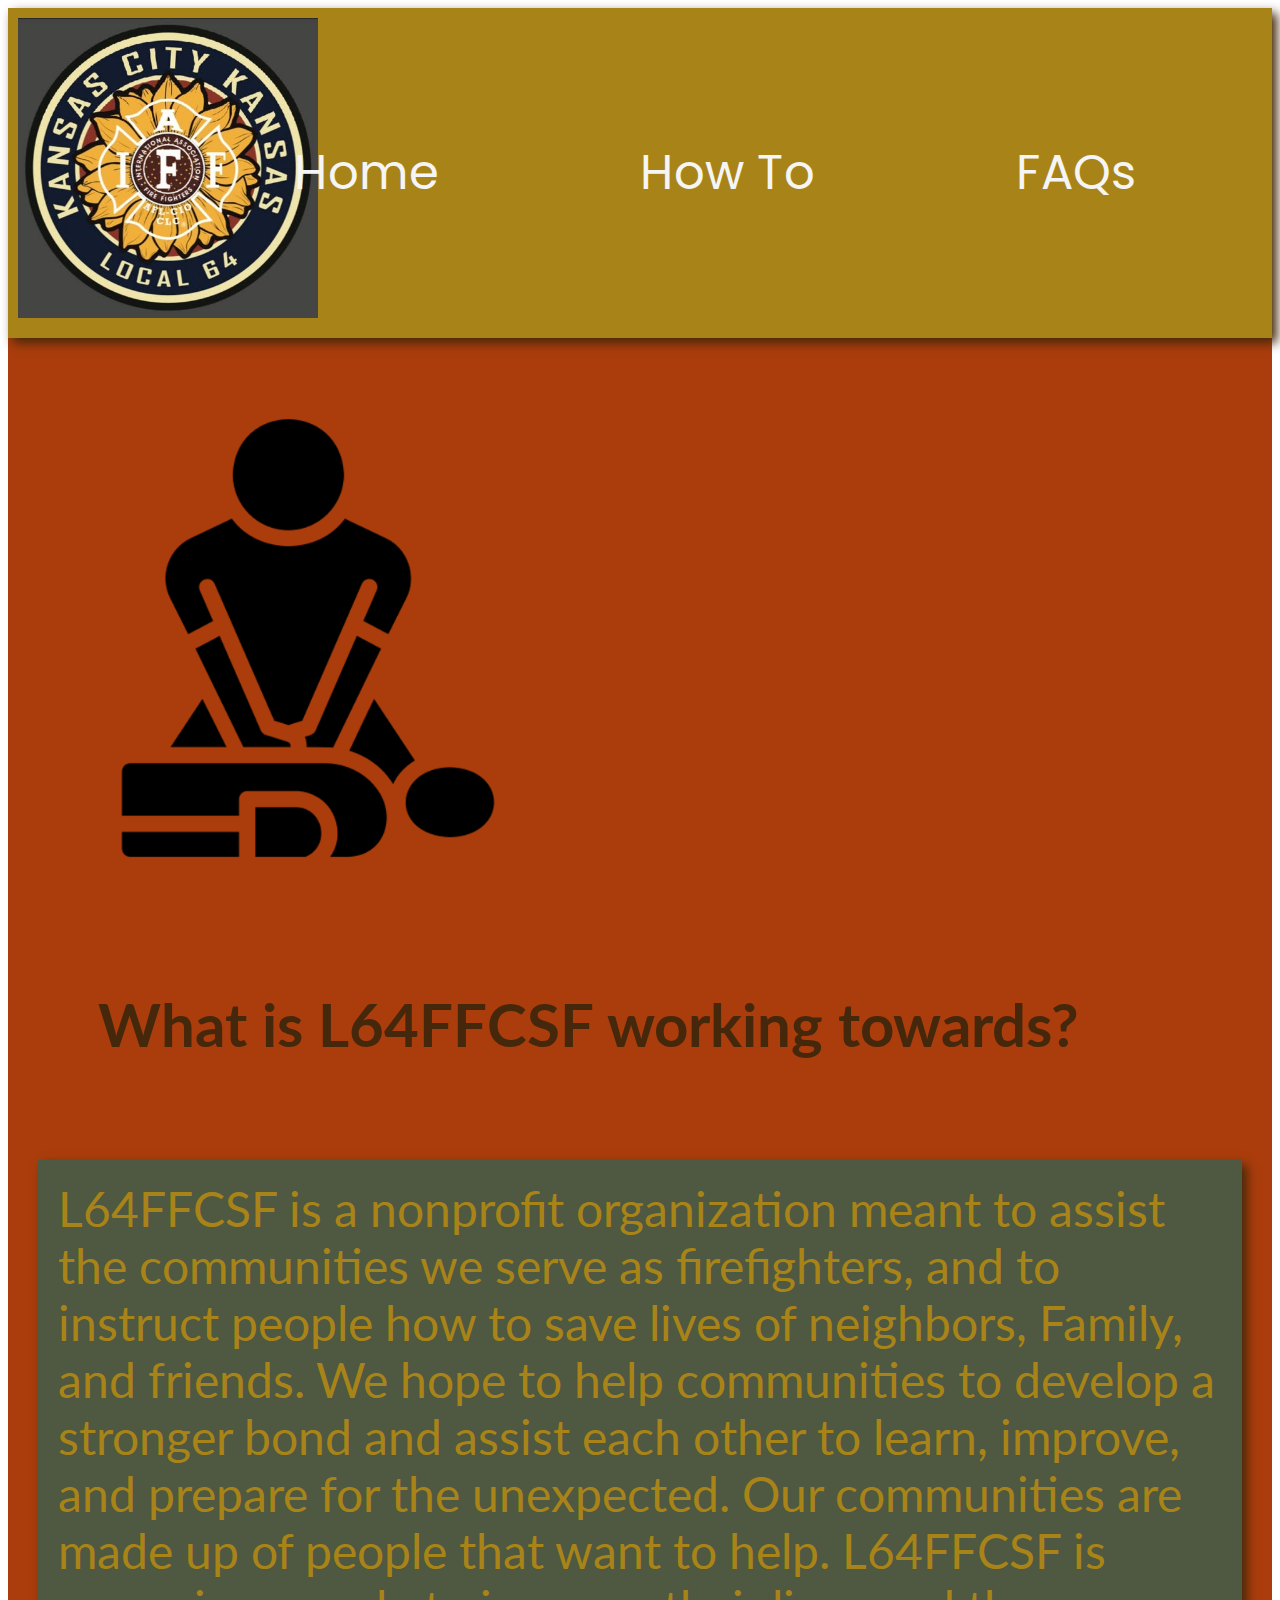
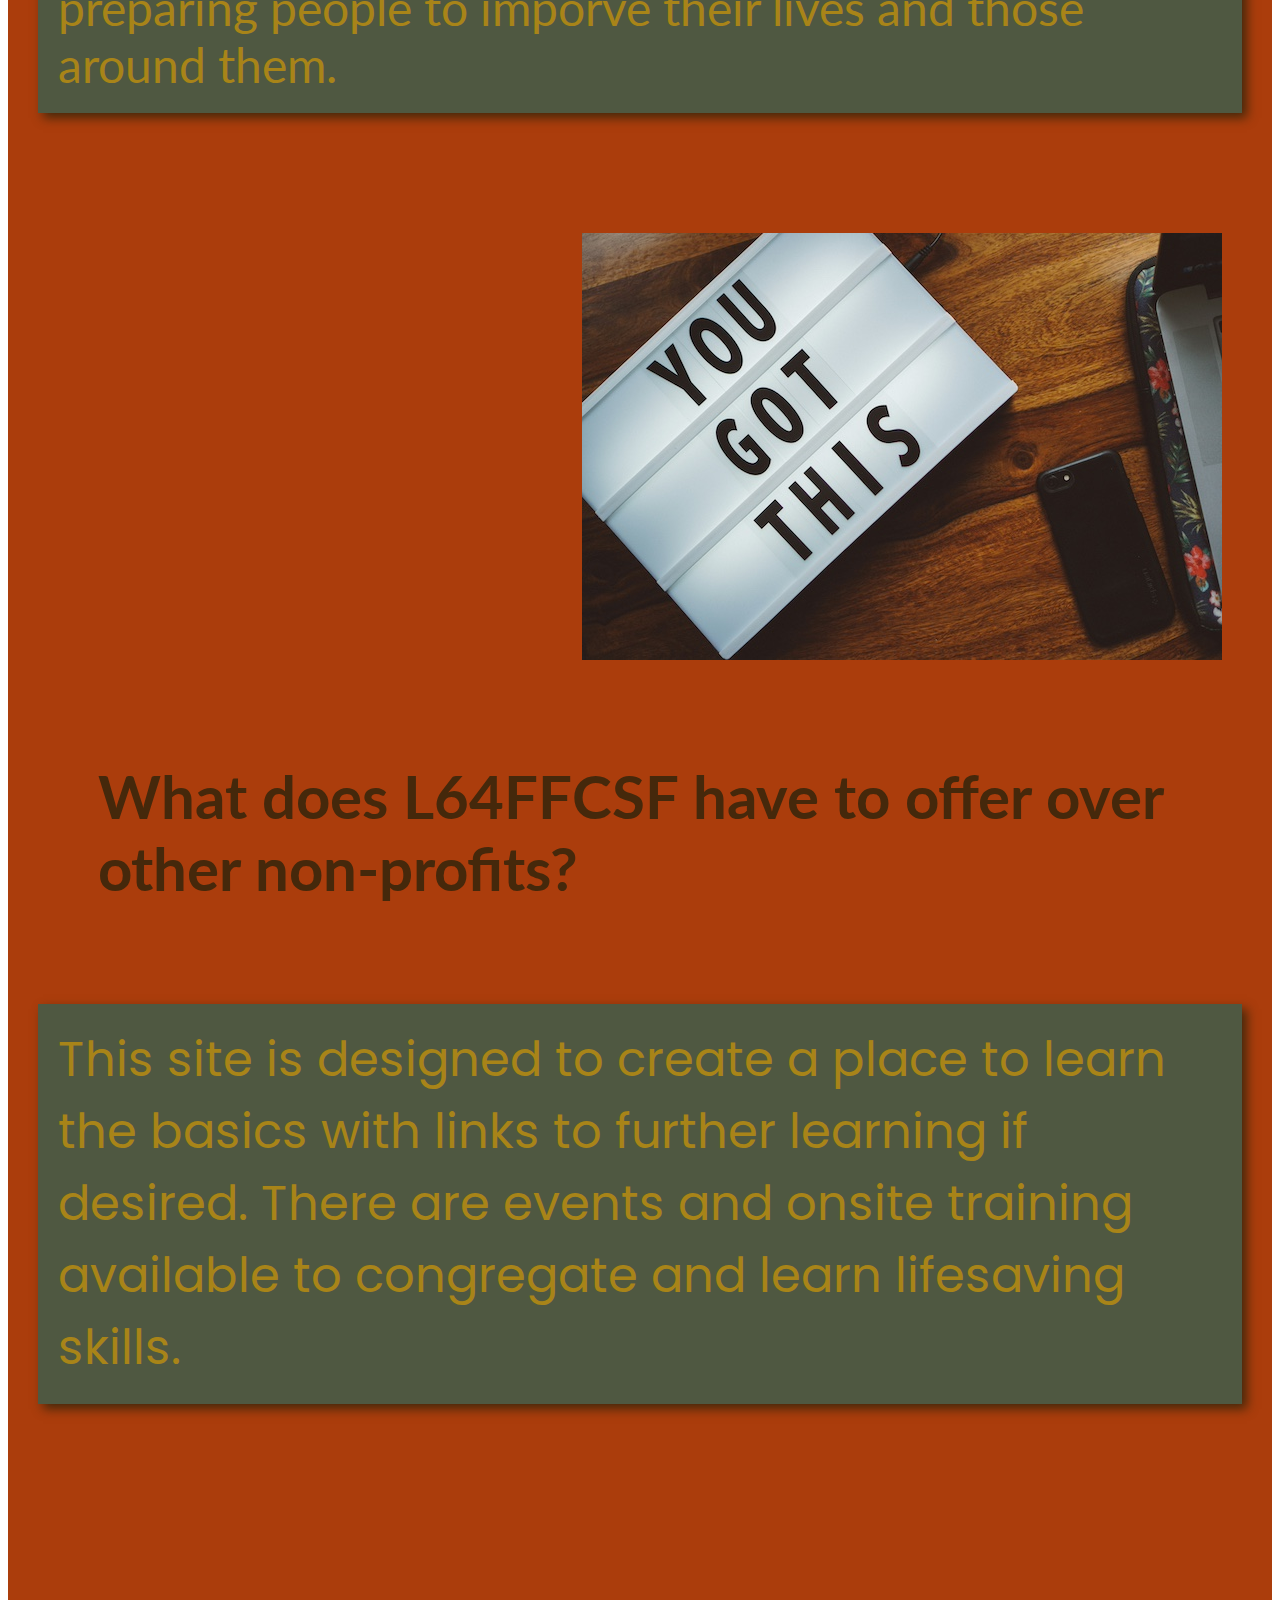
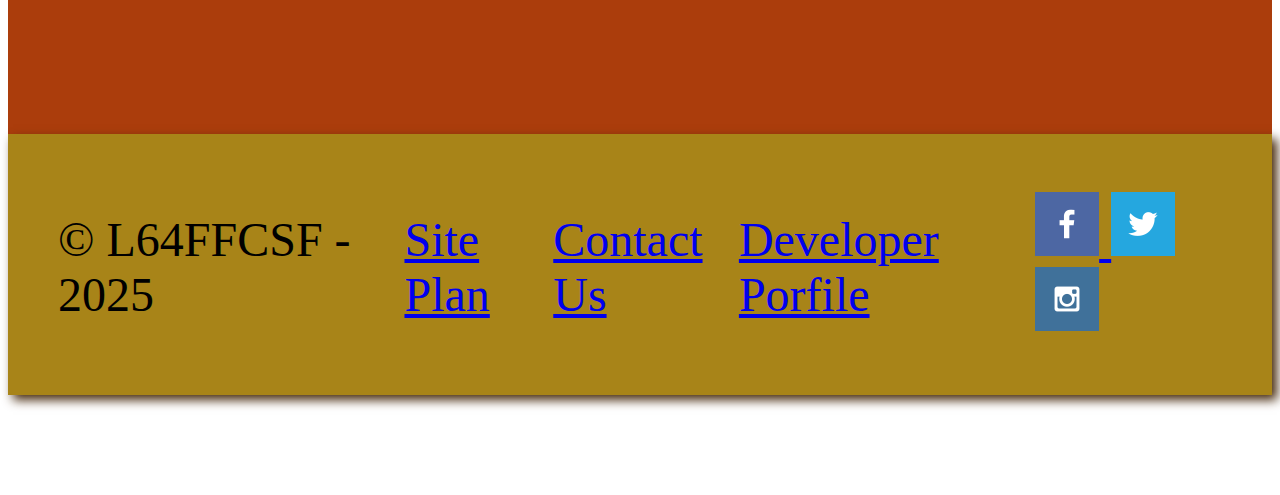
<file: cpr/index.html>
<!DOCTYPE html>
<html lang="en">
<head>
    <meta charset="UTF-8">
    <meta name="viewport" content="width=device-width, initial-scale=1.0">
    <title>Community Based CPR in Kansas City</title>
    <link rel="stylesheet" href="styles/styles.css">
</head>

<body>
    <div id="content">
    <header>
        <a id="logo_link" href="https://www.iaff64.com/">
            <img class="logo" src="images/sunflower.jpg" alt="Dry Oar Logo">
        </a>
        <nav>
            <a href="/wwr/index.html">Home</a>
            <a href="howto.html">How To</a>
            <a href="faqs.html">FAQs</a>
        </nav>
    </header>
    
    <main>
        <img class="compressor" src="images/homecompressor.png" alt="homepage icon">
         <h1>What is L64FFCSF working towards?</h1>
        <section class="msg">   
    L64FFCSF is a nonprofit organization meant to assist the communities we serve as firefighters, and to instruct people how to save lives of neighbors, Family, and friends. We hope to help communities to develop a stronger bond and assist each other to learn, improve, and prepare for the unexpected. Our communities are made up of people that want to help. L64FFCSF is preparing people to imporve their lives and those around them.
        </section>
        <img class= "this" src="images/yougotthis.jpg" alt="homepage motivation">
           <h1> What does L64FFCSF have to offer over other non-profits? </h1>
        <section class="msg2">
    
    This site is designed to create a place to learn the basics with links to further learning if desired. There are events and onsite training available to congregate and learn lifesaving skills.
          
          
            
        </section>   
    </main>
    <footer>
        <p>&copy; L64FFCSF - 2025</p>
        <p><a href="wireframepage2.html">Site Plan</a></p>
        <p><a href="contactus.html">Contact Us</a></p>
        <p><a href="profile.html">Developer Porfile</a></p>
            <div class="social">
                <a href="https://facebook.com" target="_blank">
                    <img src="images/facebook.png" alt="fb icon">
                </a>
                <a href="https://twitter.com" target="_blank">
                    <img 
                     src="images/twitter.png" alt="twitter icon">
                </a>
                <a href="https://instagram.com" target="_blank">
                    <img src="images/instagram.png" alt="instagram icon">
                </a>
            </div>
    </footer>
</div>
</body>
</html>
</file>
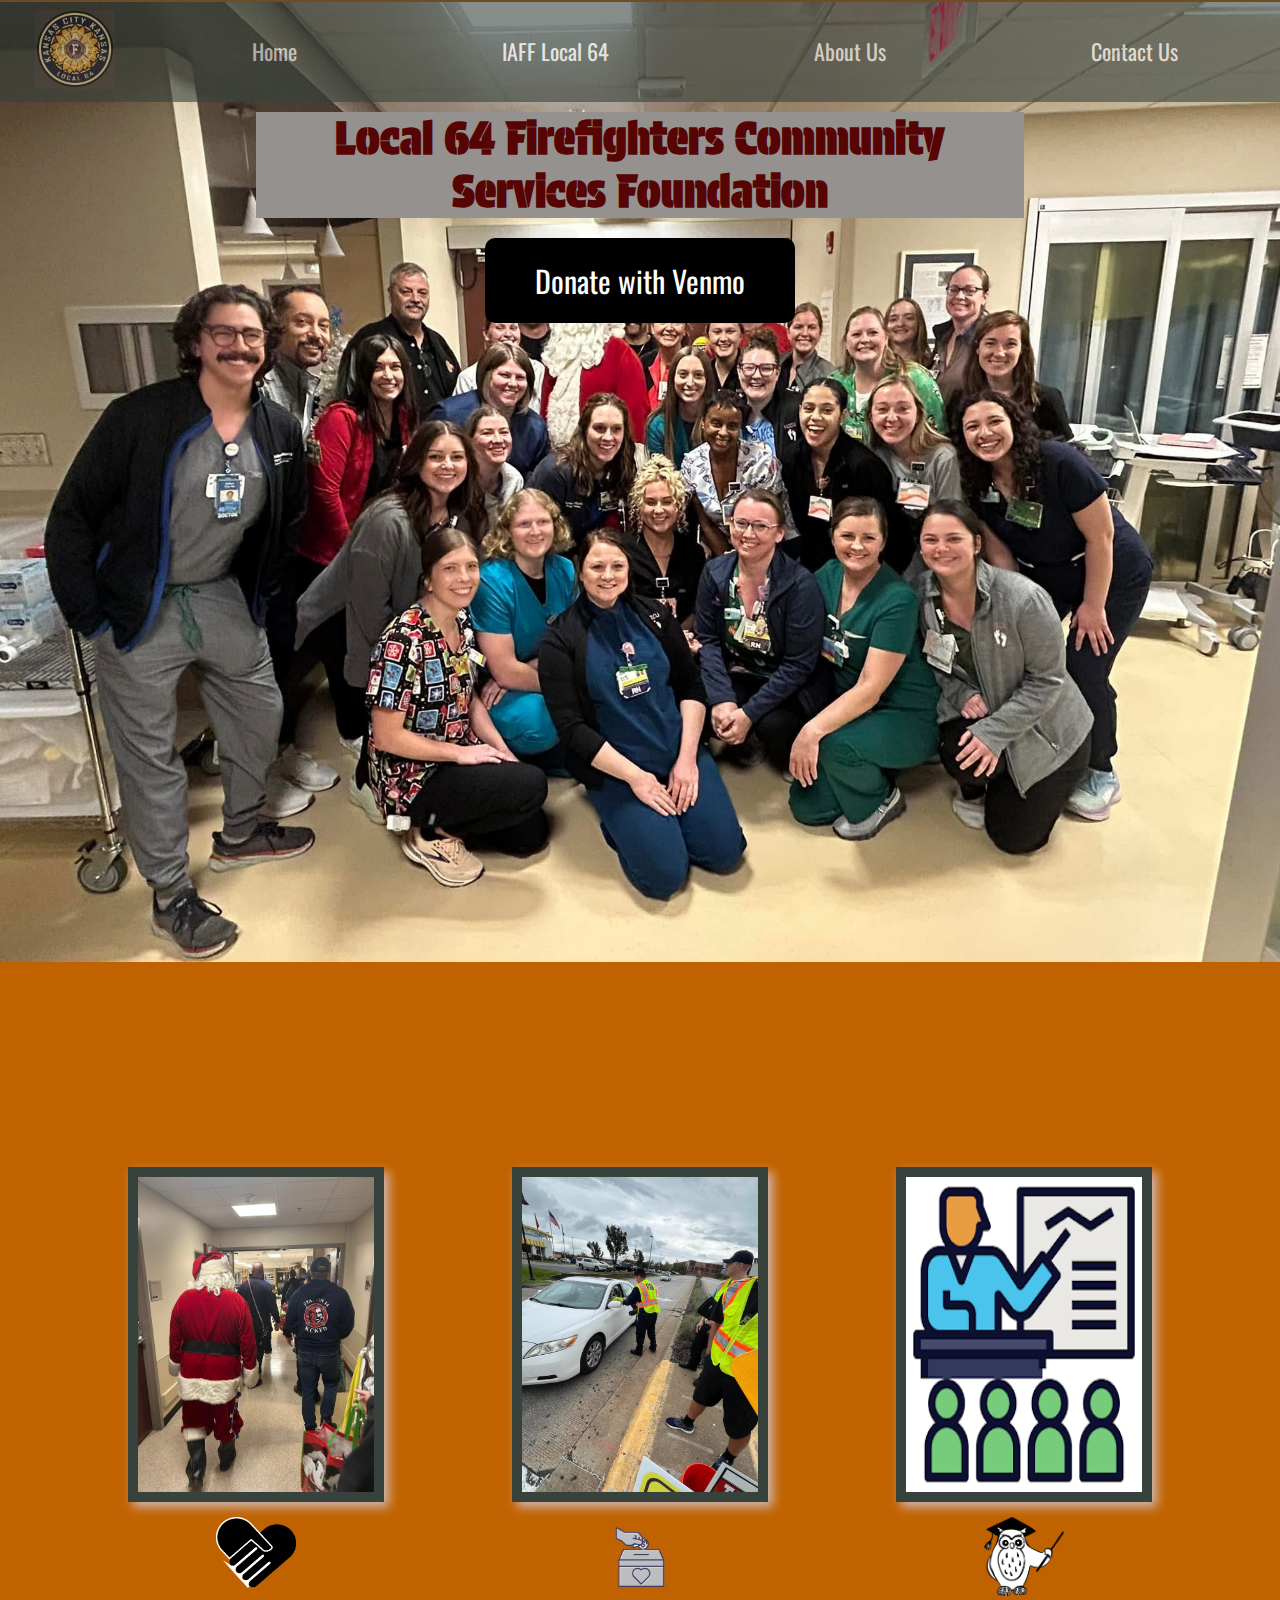
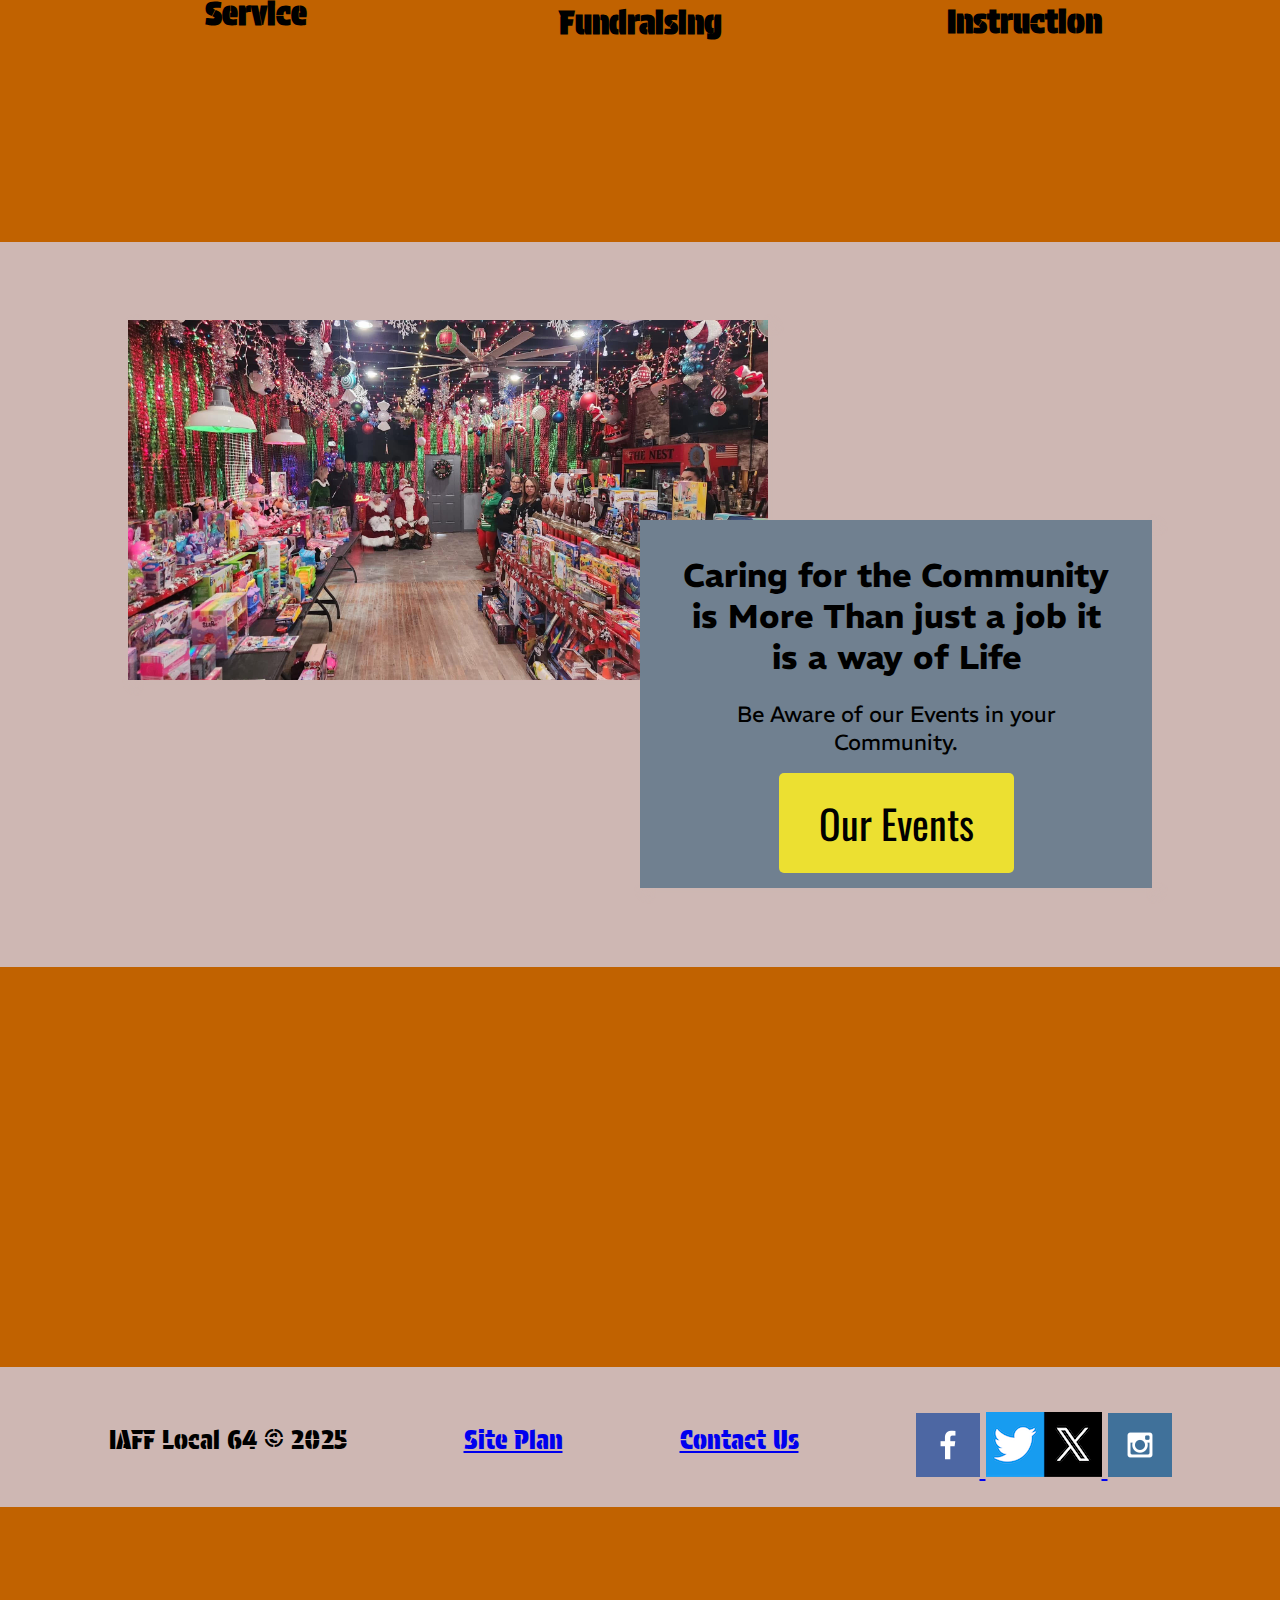
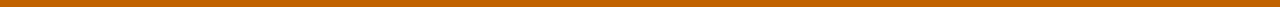
<file: wwr/index.html>
<!DOCTYPE html>
<html lang="en">
<head>
    <link rel="stylesheet" href="styles/style.css">
    <link rel="cpr" href="cpr/index.html">
    <meta charset="UTF-8">
    <meta http-equiv="X-UA-Compatible" content="IE=edge">
    <title>Whitewater Rafting Vacations | Dry Oar Boating | Home</title>
    <meta name="viewport" content="width=device-width, initial-scale=1.0">
</head>
<body>
    <div id="content">
        <header>
            <a id="logo_link" href="https://www.iaff64.com/">
                <img class="logo" src="images/sunflower.jpg" alt="Dry Oar Logo">
            </a>
            <nav>
                <a href="index.html">Home</a>
                <a href="https://www.iaff64.com/">IAFF Local 64</a>
                <a href="rivers.html">About Us</a>
                <a href="https://www.iaff64.com/">Contact Us</a>
            </nav>
        </header>
        <div id="hero">
            <div id="hero-box">
                <img id="hero-img" src="images/hero.jpg" alt="People enjoying rafting">
            </div>
            <section id="hero-msg">
                <h1 class="home-title">Local 64 Firefighters Community Services Foundation</h1>
                <h4>  </h4>
                <div class="button-box">
                    <a class="book" href="https://www.paypal.com/sdk/js?client-id=YOUR_CLIENT_ID&enable-funding=venmo">Donate with Venmo</a>
                </div>
            </section>
        </div>
        <main class="home-grid">
            <section class="rivers-card">
                <img class="card-img" src="images/rivers.jpg" alt="river in forest">
                <img class="icon" src="images/river_icon.png" alt="river icon">
                <h2>Service</h2>
                </section>
            <section class="camping-card">
                <a href="https://musculardystrophy.donorsupport.co/page/FUNERJEJWCU?utm_source=bing&utm_medium=paidsearch&utm_campaign=eg&utm_content=sitelink-ev-sitelink1&msclkid=fdfeae8fdd481e8e48e9c9201342c32e&utm_term=muscular%20dystrophy%20association" target="_blank">
                <img class="card-img" src="images/camping.jpg" alt="tent in mountains">
                <img class="icon" src="images/fire_icon.png" alt="fire icon">
            </a>
                <h2>Fundraising</h2>
            </section>
            <section class="rapids-card">
                <a href="/cpr/index.html" target="_blank">
                
                 <img class="card-img" src="images/rapids.png" alt="rafting boat">
                <img class="icon" src="images/oars.png" alt="oars icon">
               </a>
                <h2>Instruction</h2>
            </section>
            <div id="background"></div>
            <img class="mountains" src="images/mountains.jpg" alt="Misty mountains">
            <section class="msg">
                <h2>Caring for the Community is More Than just a job it is a way of Life</h2>
                <p>Be Aware of our Events in your Community. </p>
                <a class="join" 
                    href="//localendar.com/public/L64FFCSF">Our Events</a>
            </section>
        </main>
        <footer>
            <p>IAFF Local 64 &copy; 2025 </p>
            <p><a href="site-plan-rafting.html">Site Plan</a></p>
            <p><a href="contactus.html">Contact Us</a></p>
            <div class="social">
                <a href="https://www.facebook.com/people/KCK-Professional-Firefighters-Association/100064730981267/" target="_blank">
                    <img src="images/facebook.png" alt="fb icon">
                </a>
                <a href="https://x.com/KCKfire64" target="_blank">
                    <img 
                     src="images/twitter.png" alt="twitter icon">
                </a>
                <a href="https://instagram.com" target="_blank">
                    <img src="images/instagram.png" alt="instagram icon">
                </a>
        </div>
    </footer>
    </div>
</body>
</html>
</file>
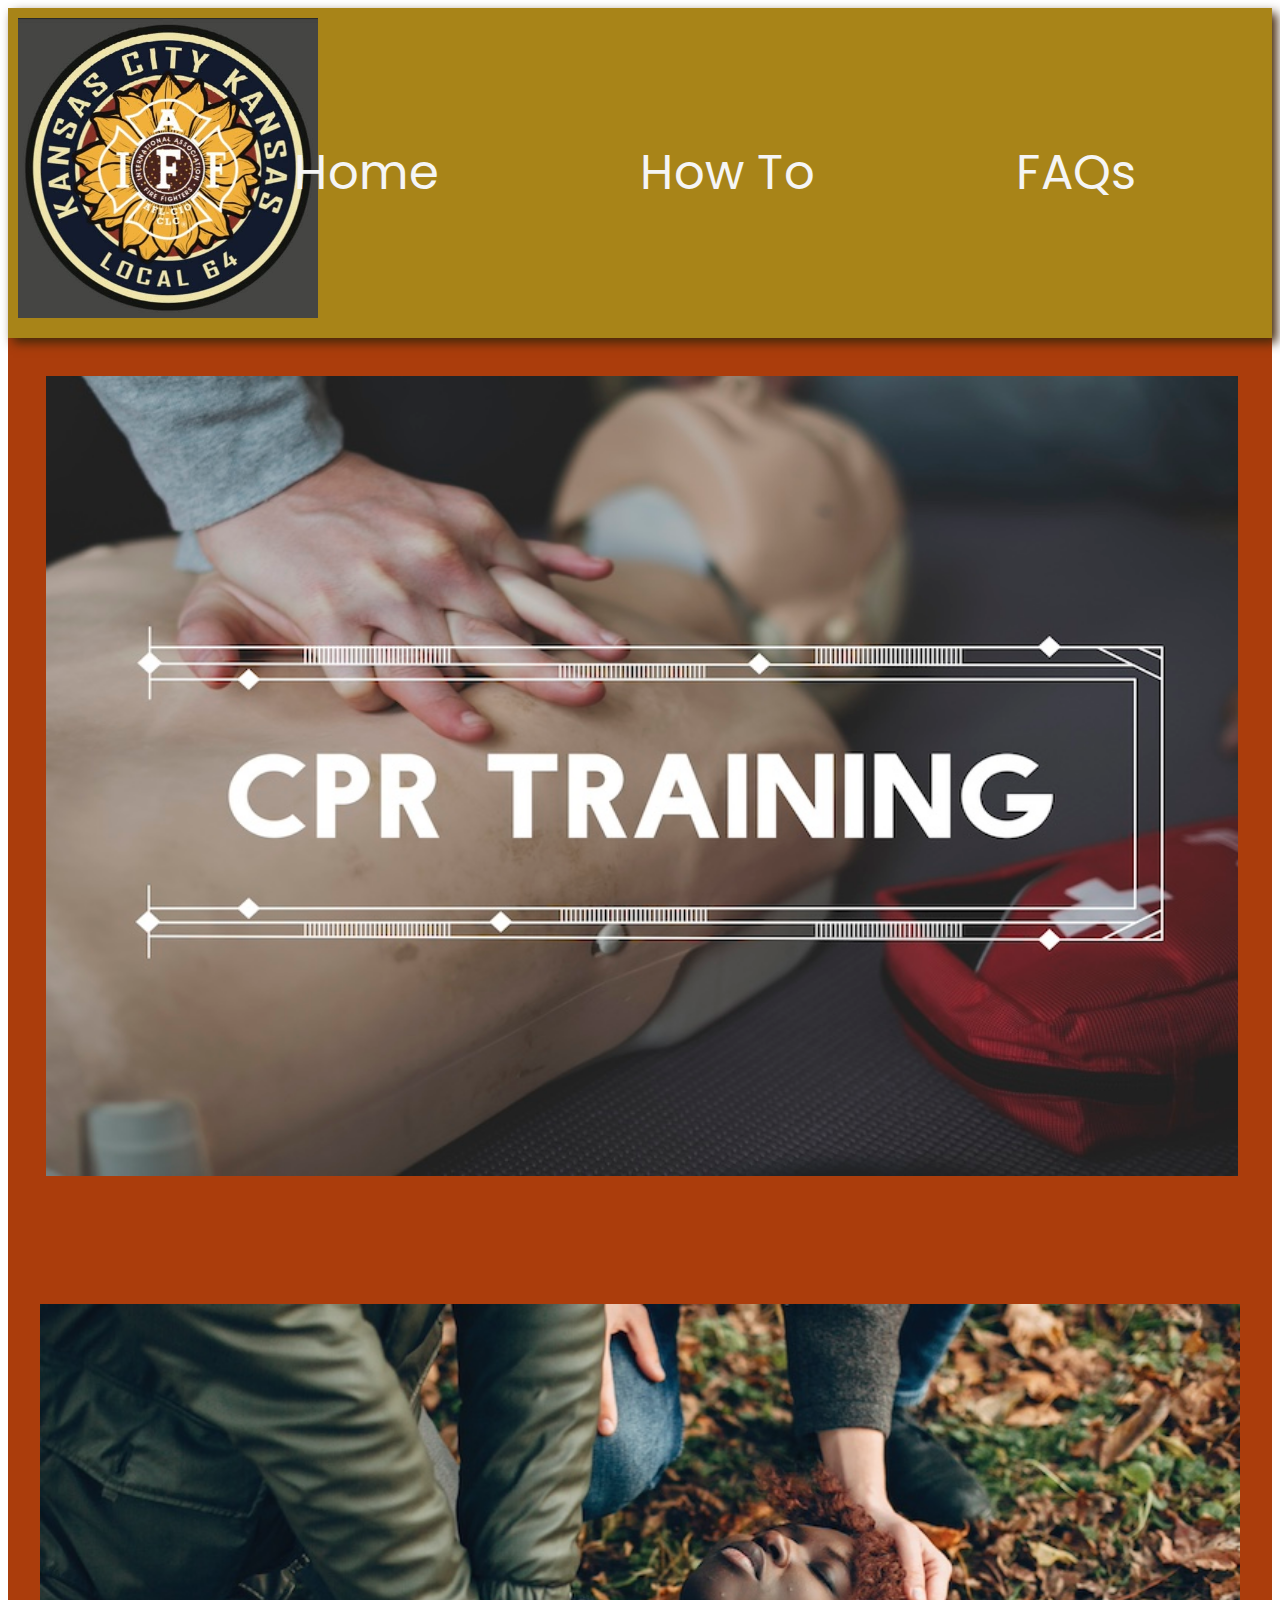
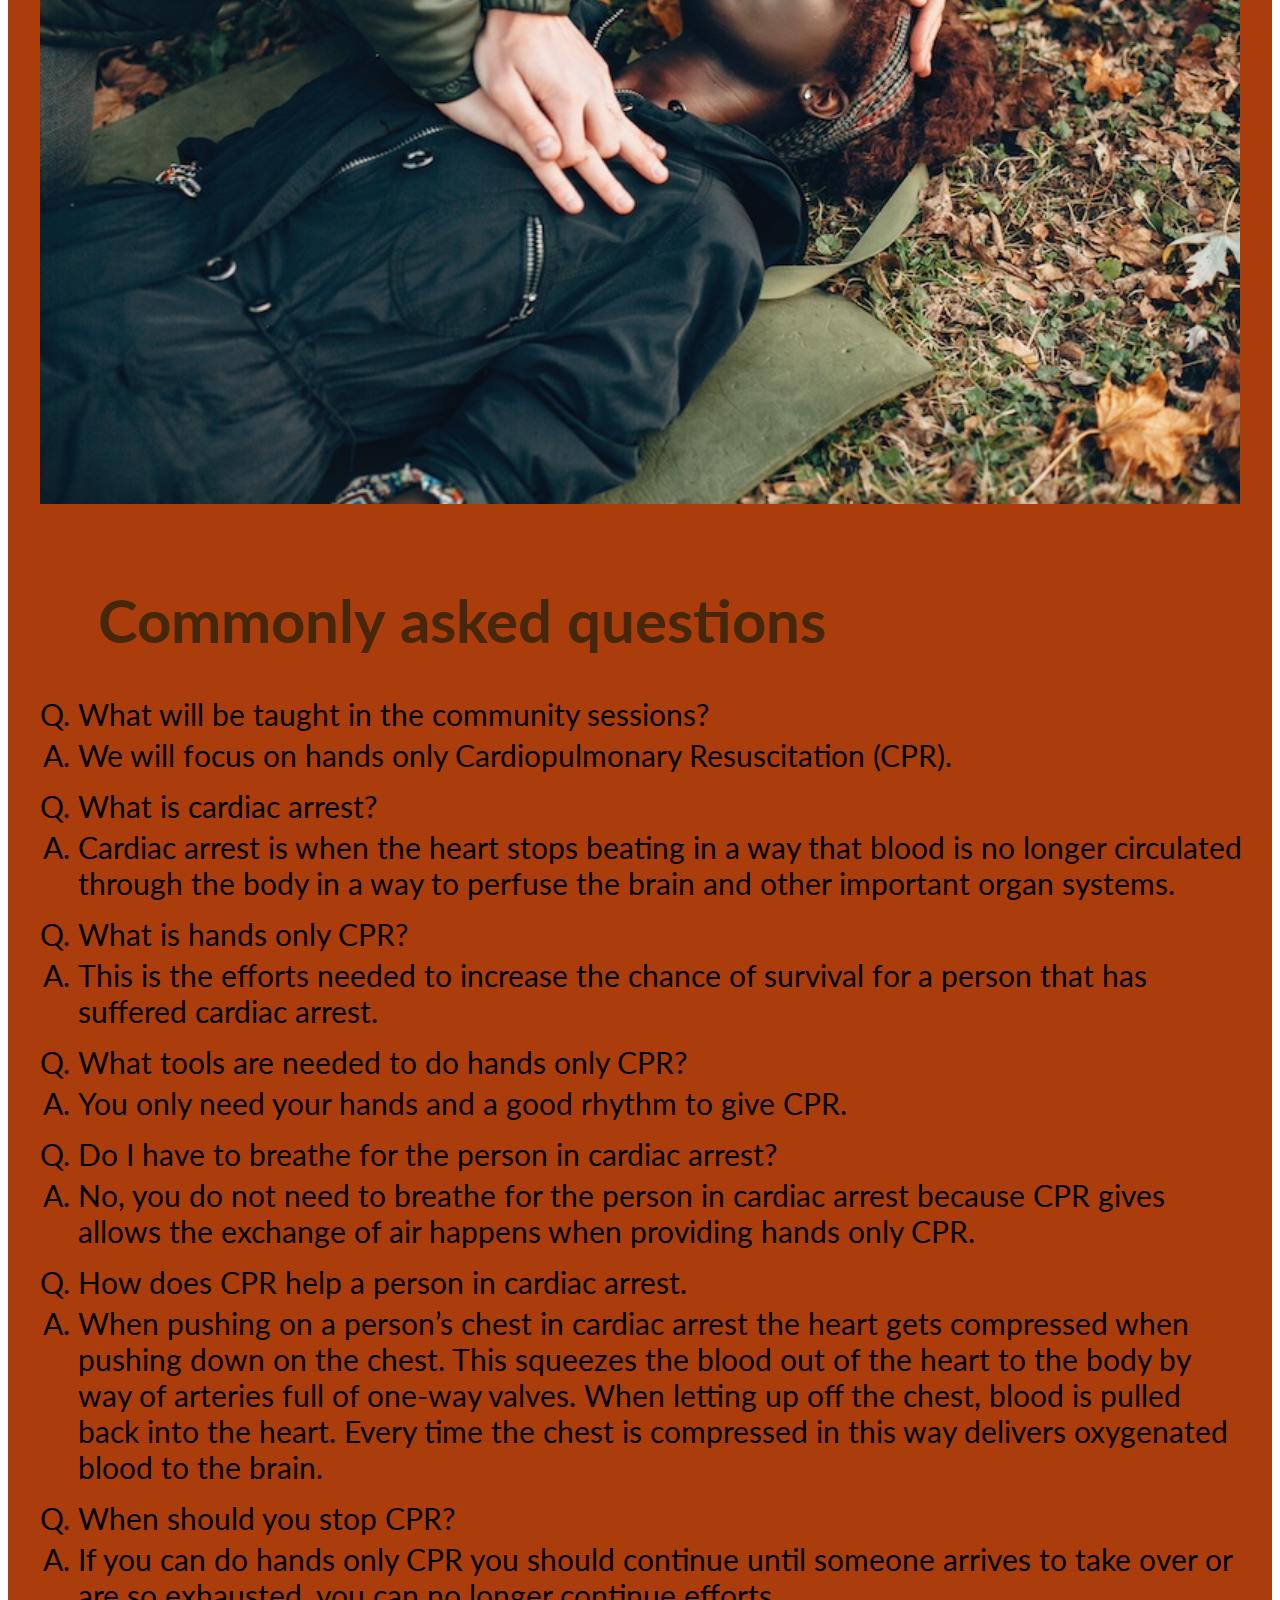
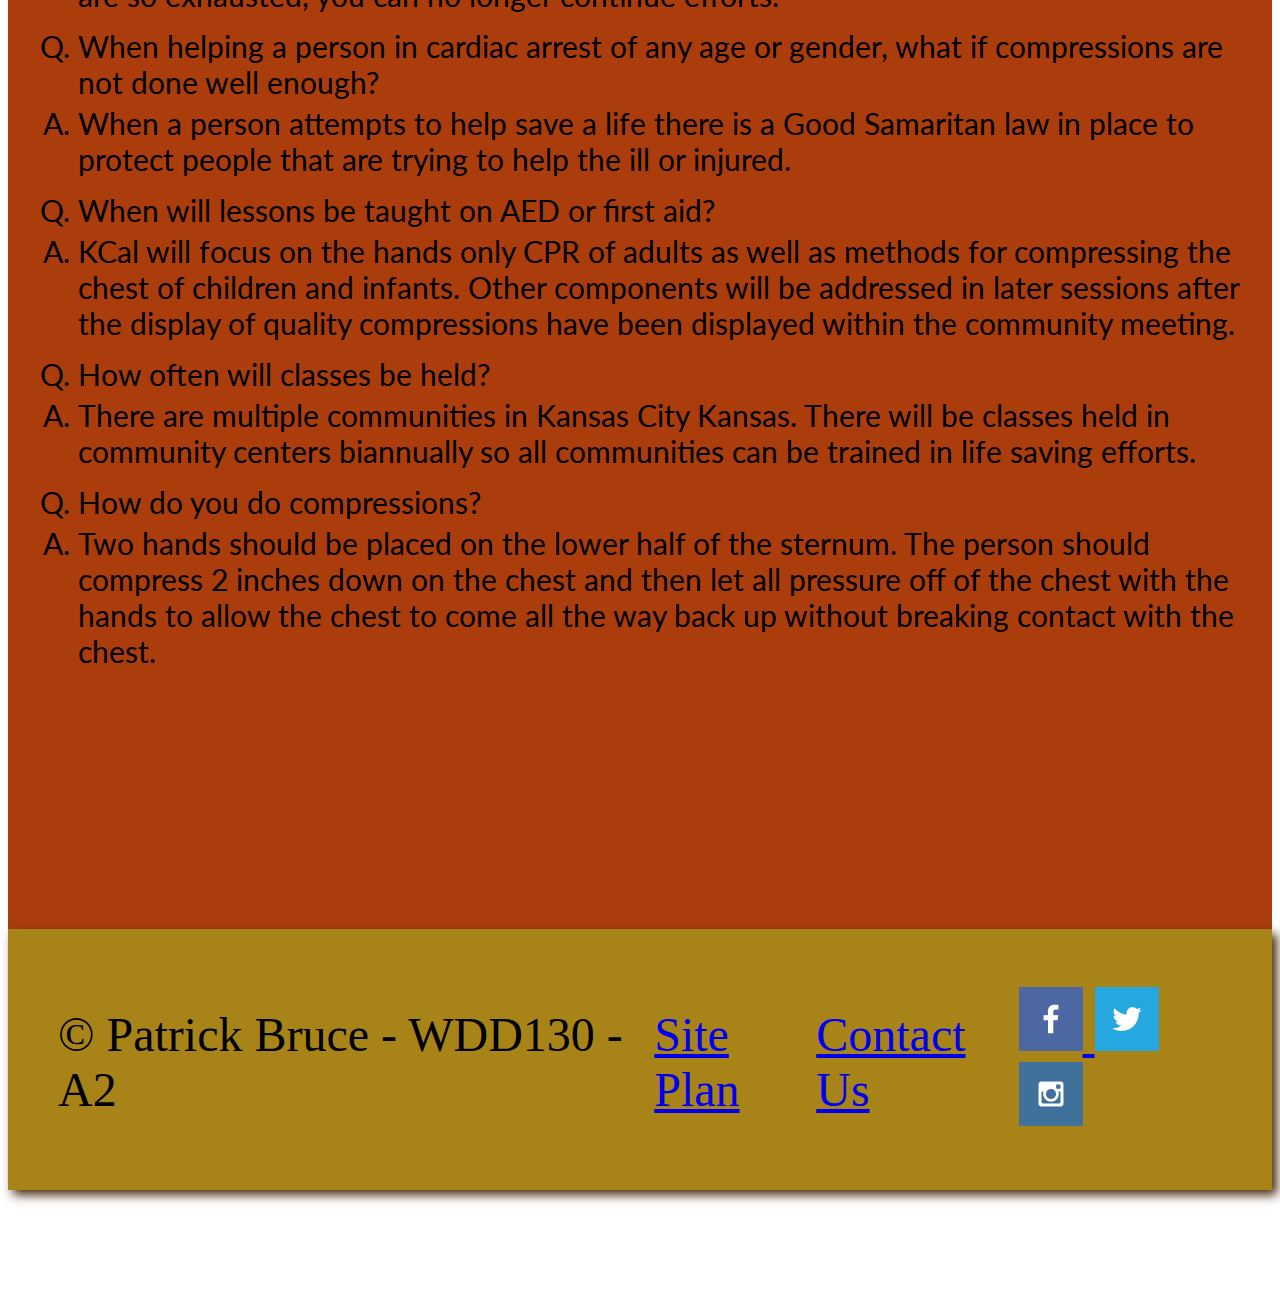
<file: cpr/faqs.html>
<!DOCTYPE html>
<html lang="en">
<head>
    <meta charset="UTF-8">
    <meta http-equiv="X-UA-Compatible" content="IE=edge">
    <title>FAQs</title>
    <meta name="viewport" content="width=device-width, initial-scale=1.0">
    <link rel="stylesheet" href="styles/styles.css">
</head>
<div class="box">
    <div id="content">

        <header>
            <a href="index.html">
                <img class= "logo" src="images/sunflower.jpg" alt="logo">
            </a>
            <nav>
                <a href="index.html">Home</a>
                <a href="howto.html">How To</a>
                <a href="faqs.html">FAQs</a>
             </nav>
        </header>
        <main>
        
                 <img class= "faqs" src="images/cprtrainingheader.jpg" alt="FAQs Header">

                <p><img class="cpr" src="images/femalecompressions.jpg" alt="Copressions"></p>
                
                    <h1> Commonly asked questions</h1>
                    <ul>
                        <li>What will be taught in the community sessions?</li>
                        <li> We will focus on hands only Cardiopulmonary Resuscitation (CPR). </li>
                        <li> What is cardiac arrest?</li>
                        <li>Cardiac arrest is when the heart stops beating in a way that blood is no longer circulated through the body in a way to perfuse the brain and other important organ systems.</li> 
                        <li>What is hands only CPR?</li>
                        <li>This is the efforts needed to increase the chance of survival for a person that has suffered cardiac arrest.</li>
                        <li>What tools are needed to do hands only CPR?</li>
                        <li>You only need your hands and a good rhythm to give CPR.</li>
                        <li>Do I have to breathe for the person in cardiac arrest?</li> 
                        <li>No, you do not need to breathe for the person in cardiac arrest because CPR gives allows the exchange of air happens when providing hands only CPR.</li>
                        <li>How does CPR help a person in cardiac arrest.</li>
                        <li>When pushing on a person’s chest in cardiac arrest the heart gets compressed when pushing down on the chest. This squeezes the blood out of the heart to the body by way of arteries full of one-way valves. When letting up off the chest, blood is pulled back into the heart. Every time the chest is compressed in this way delivers oxygenated blood to the brain.</li>
                        <li>When should you stop CPR?</li>
                        <li>If you can do hands only CPR you should continue until someone arrives to take over or are so exhausted, you can no longer continue efforts.</li>
                        <li>When helping a person in cardiac arrest of any age or gender, what if compressions are not done well enough?</li>
                        <li>When a person attempts to help save a life there is a Good Samaritan law in place to protect people that are trying to help the ill or injured.</li>
                        <li>When will lessons be taught on AED or first aid?</li>
                        <li>KCal will focus on the hands only CPR of adults as well as methods for compressing the chest of children and infants. Other components will be addressed in later sessions after the display of quality compressions have been displayed within the community meeting.</li>
                        <li>How often will classes be held?</li>
                        <li>There are multiple communities in Kansas City Kansas. There will be classes held in community centers biannually so all communities can be trained in life saving efforts.</li>
                        <li>How do you do compressions?</li>
                        <li>Two hands should be placed on the lower half of the sternum. The person should compress 2 inches down on the chest and then let all pressure off of the chest with the hands to allow the chest to come all the way back up without breaking contact with the chest.</li> 
                    </ul>
        </main>
        <footer>
            <p>&copy; Patrick Bruce - WDD130 - A2</p>
            <p><a href="wireframepage2.html">Site Plan</a></p>
            <p><a href="contactus.html">Contact Us</a></p>
                <div class="social">
                    <a href="https://facebook.com" target="_blank">
                        <img src="images/facebook.png" alt="fb icon">
                    </a>
                    <a href="https://twitter.com" target="_blank">
                     <img 
                     src="images/twitter.png" alt="twitter icon">
                    </a>
                    <a href="https://instagram.com" target="_blank">
                        <img src="images/instagram.png" alt="instagram icon">
                    </a>
                </div>
        </footer>
    </div>
</div>
</html>
</file>
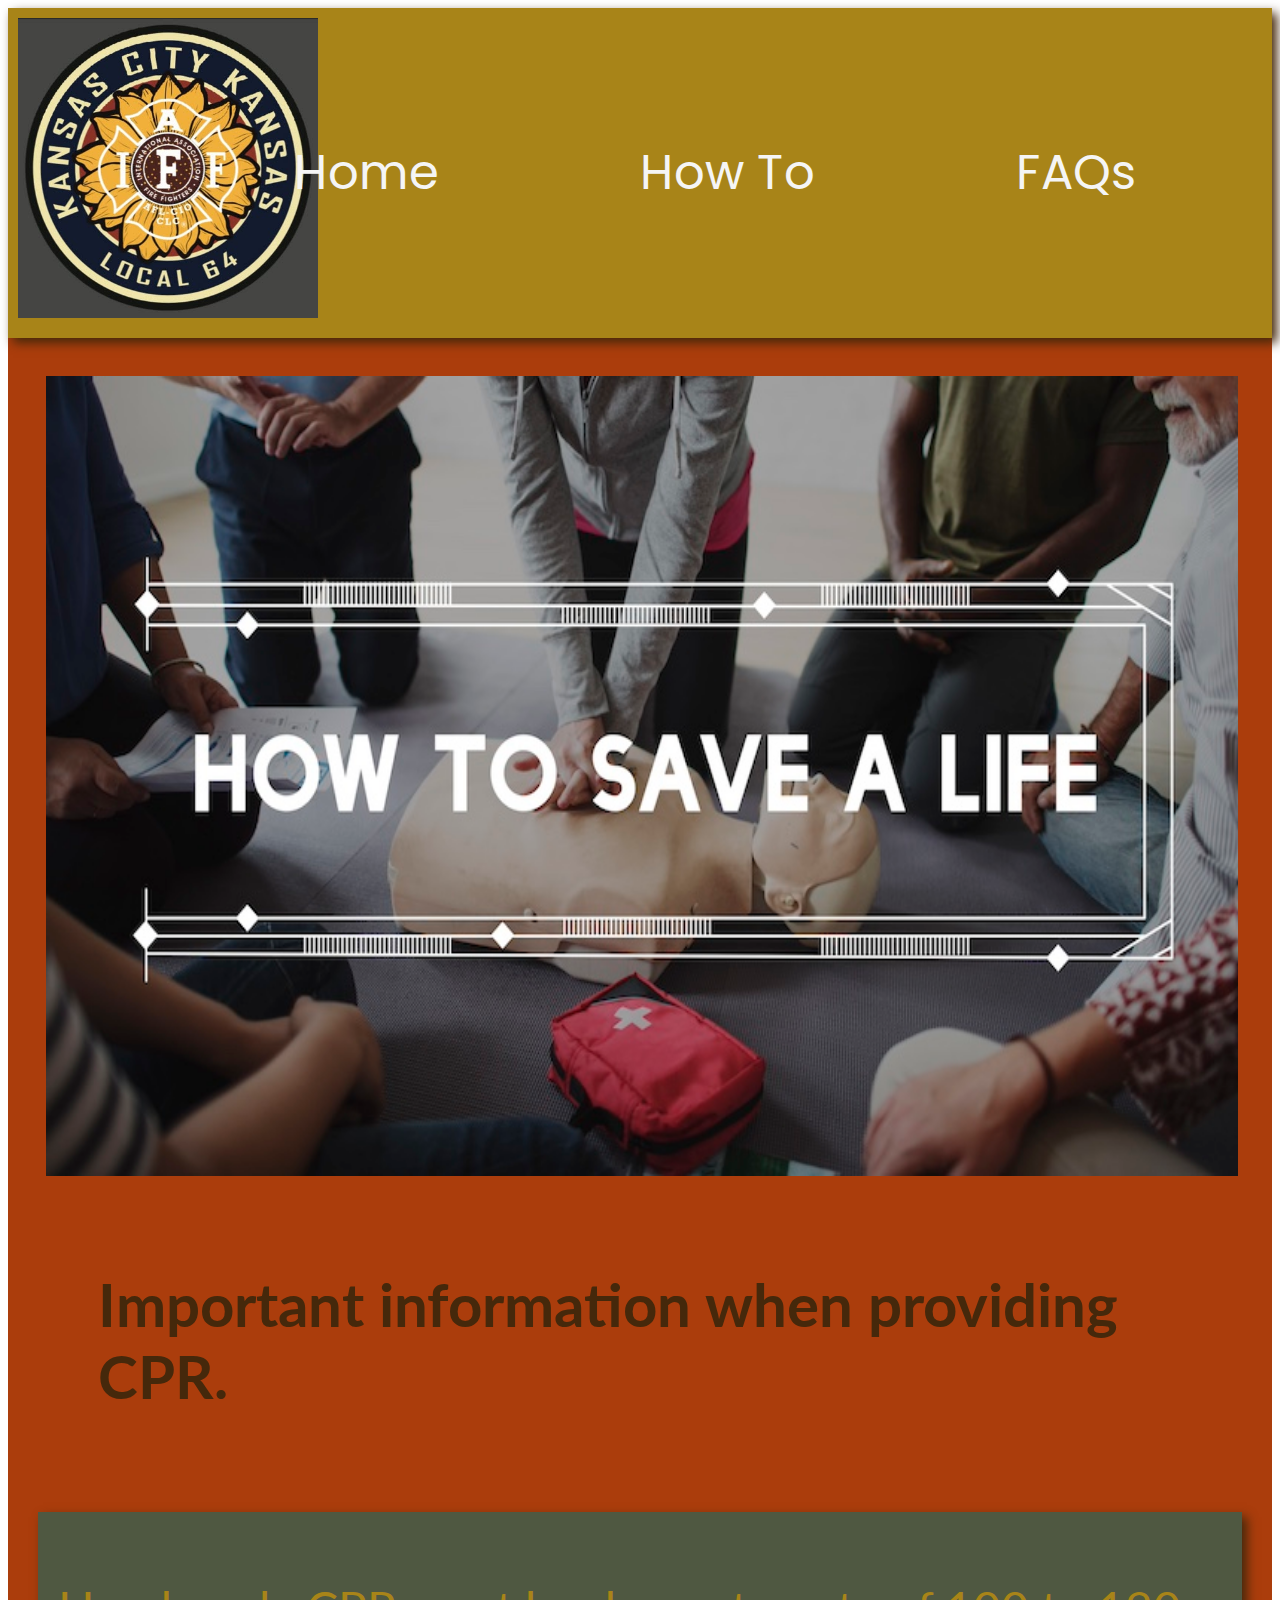
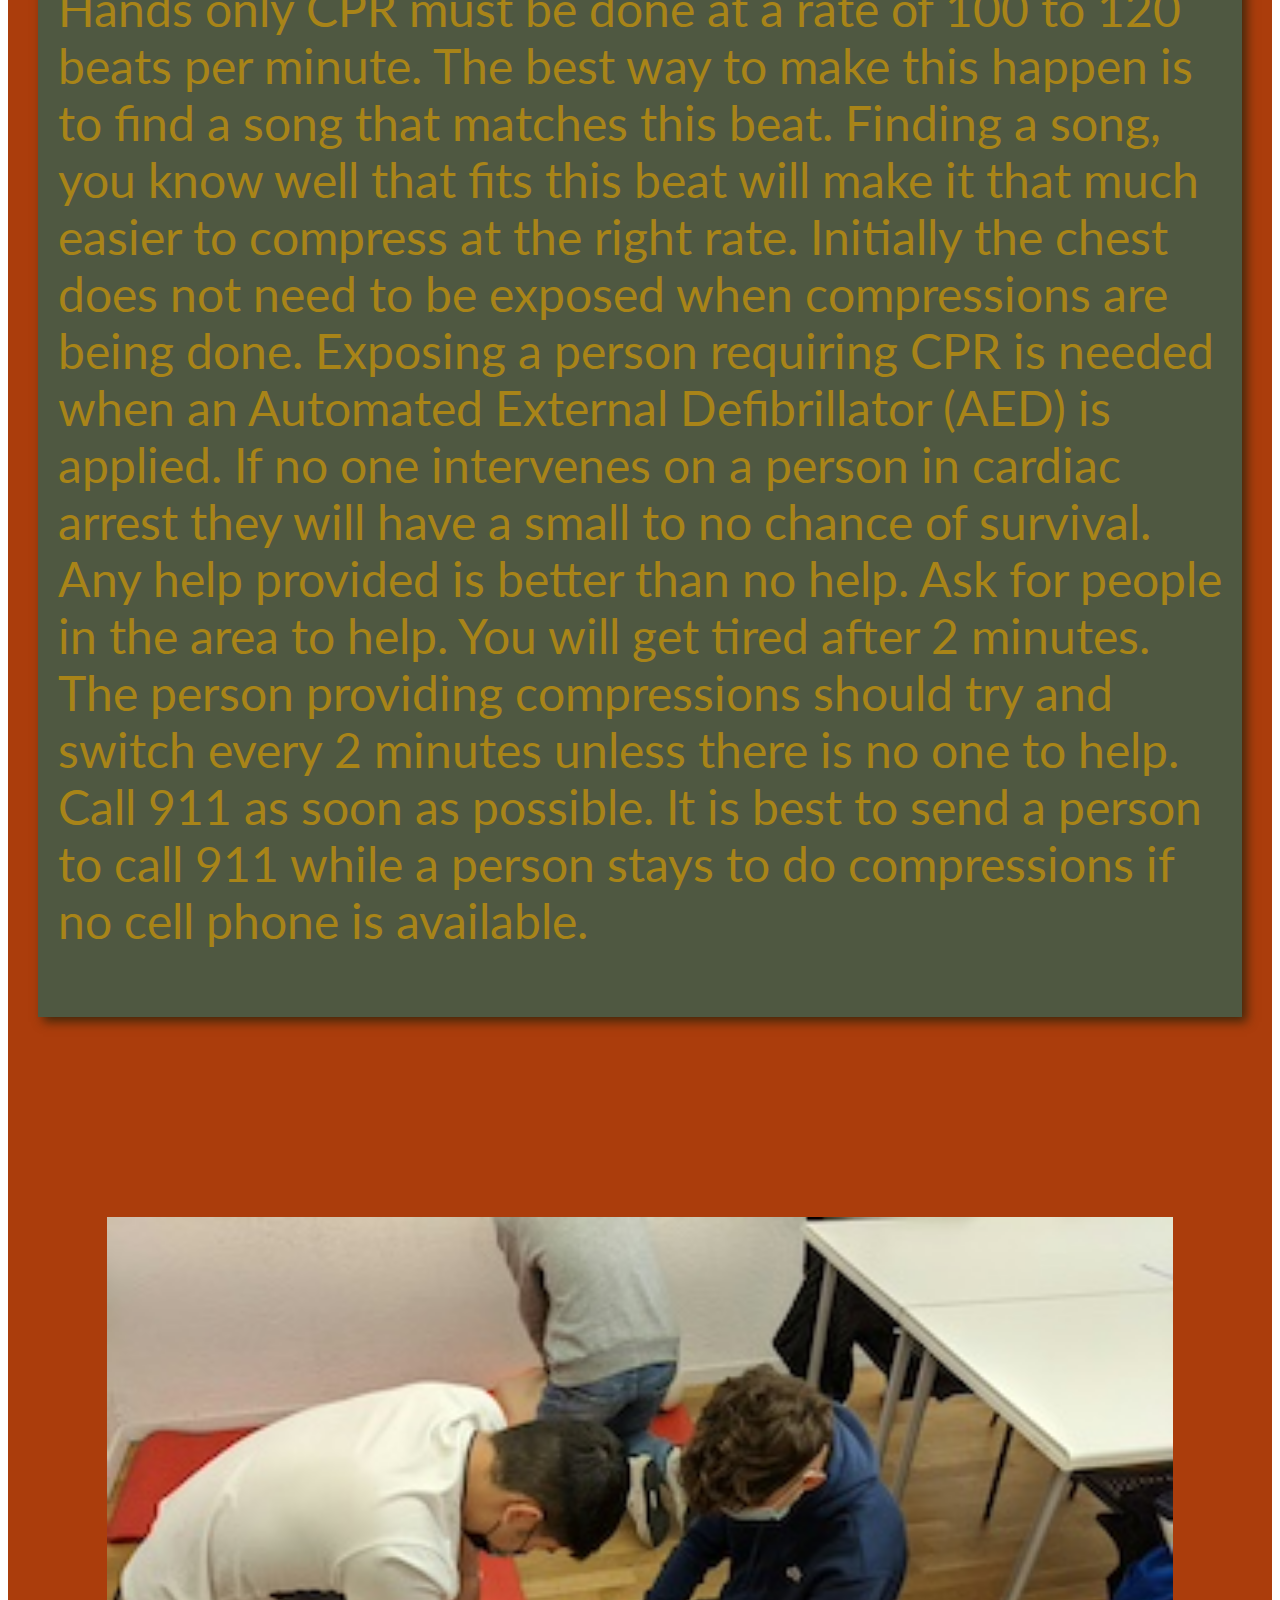
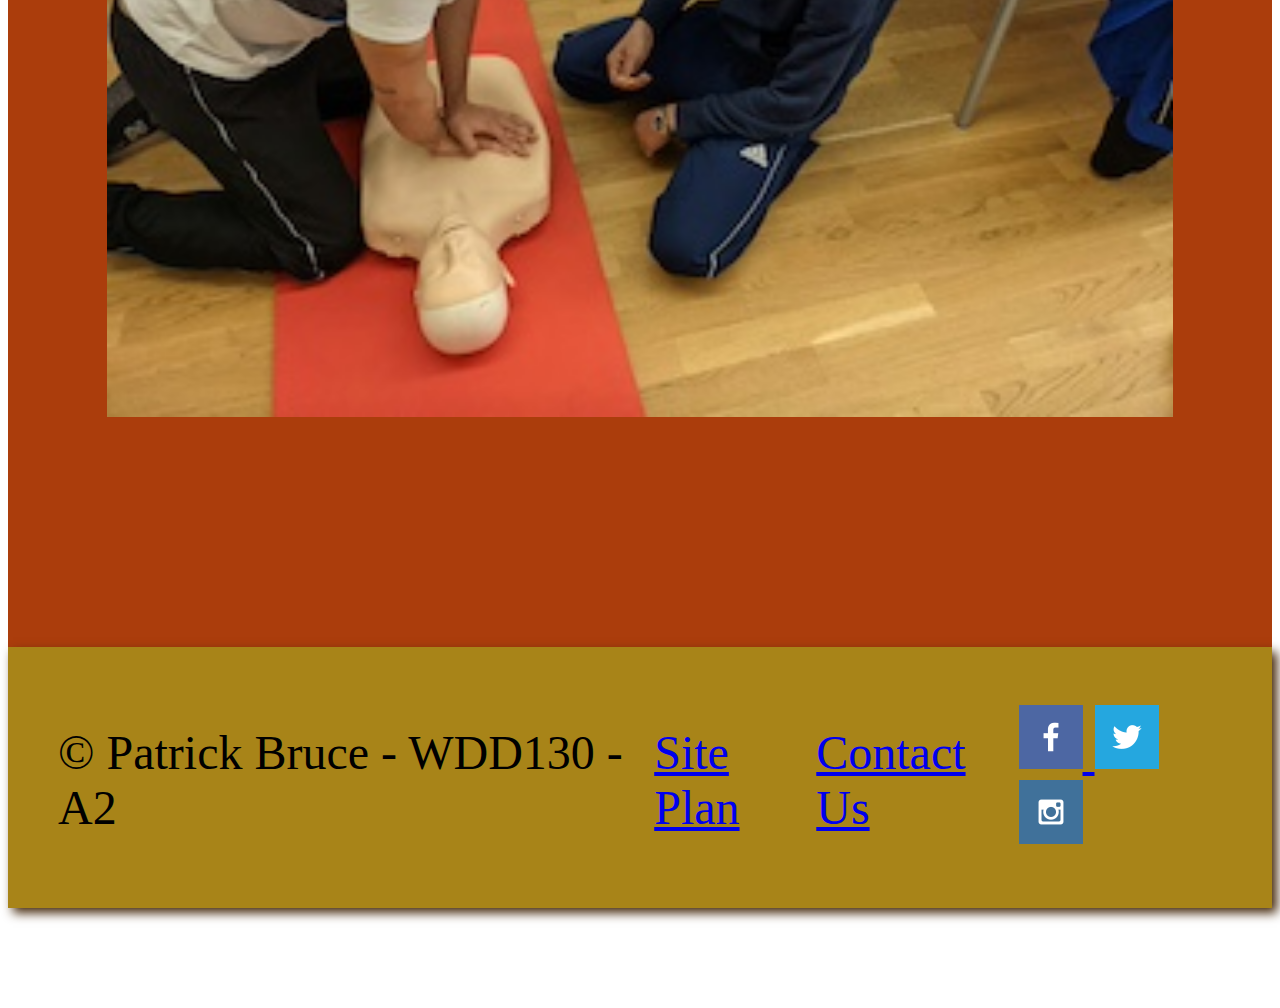
<file: cpr/howto.html>
<!DOCTYPE html>
<html lang="en">
<head>
    <meta charset="UTF-8">
    <meta http-equiv="X-UA-Compatible" content="IE=edge">
    <meta name="viewport" content="width=device-width, initial-scale=1.0">
    <title>How To</title>
    <link rel="stylesheet" href="styles/styles.css">
    
</head>
<div class="box">
    
        <div id="content">
            <header>
                <a href="https://www.iaff64.com/">
                 <img class= "logo" src="images/sunflower.jpg" alt="logo">
                </a>
                    <nav>
                        <a href="/wwr/index.html">Home</a>
                        <a href="howto.html">How To</a>
                        <a href="faqs.html">FAQs</a>
                    </nav>
            </header>
            <main>
                <img class= "howto" src="images/howtoheader.jpg" alt="How To Header">
                <h1>Important information when providing CPR.
                </h1>
                
                    <section class= "msg">
                        <p> Hands only CPR must be done at a rate of 100 to 120 beats per minute. The best way to make this happen is to find a song that matches this beat. Finding a song, you know well that fits this beat will make it that much easier to compress at the right rate. 
    
                            Initially the chest does not need to be exposed when compressions are being done. Exposing a person requiring CPR is needed when an Automated External Defibrillator (AED) is applied.
    
                            If no one intervenes on a person in cardiac arrest they will have a small to no chance of survival. Any help provided is better than no help.
    
                            Ask for people in the area to help. You will get tired after 2 minutes. The person providing compressions should try and switch every 2 minutes unless there is no one to help. Call 911 as soon as possible. It is best to send a person to call 911 while a person stays to do compressions if no cell phone is available.
    
                        </p>   
                        </section>
          
                            <img class= "cprtraining" src="images/cprtraining.jpg" alt="CPR training">
                        
             </main>
            <footer>
                <p>&copy; Patrick Bruce - WDD130 - A2</p>
                <p><a href="wireframepage2.html">Site Plan</a></p>
                <p><a href="contactus.html">Contact Us</a></p>
                <div class="social">
                    <a href="https://facebook.com" target="_blank">
                    <img src="images/facebook.png" alt="fb icon">
                    </a>
                    <a href="https://twitter.com" target="_blank">
                    <img 
                     src="images/twitter.png" alt="twitter icon">
                    </a>
                    <a href="https://instagram.com" target="_blank">
                    <img src="images/instagram.png" alt="instagram icon">
                    </a>
                </div>
            </footer>
        </div>
    
</div>
</html>
</file>
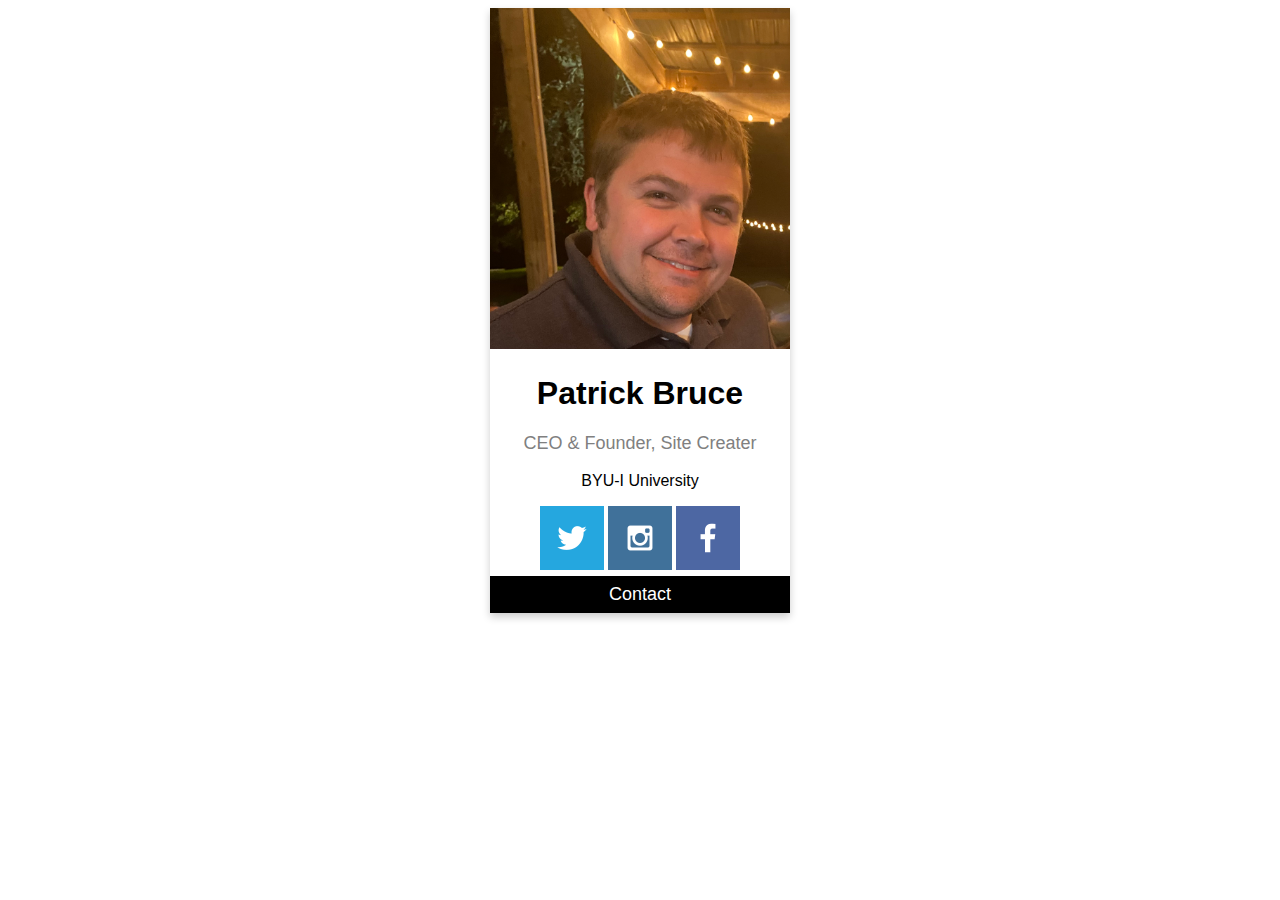
<file: cpr/profile.html>
<!DOCTYPE html>
<html lang="en">
<!-- Add icon library -->
<link rel="stylesheet" href="styles/profile.css">
    <div class="card">
    <img src="images/profilepic.jpeg" alt="Patrick" style="width:100%">
    <h1>Patrick Bruce</h1>
  <p class="title">CEO & Founder, Site Creater</p>
  <p>BYU-I University</p>
        <a href="https://twitter.com"><i class="fa fa-twitter"></i>
            <img src="images/twitter.png" alt="twitter icon"></a>
        <a href="https://instagram.com"><i class="fa fa-instagram"></i>
            <img src="images/instagram.png" alt="instagram icon"></a>
        <a href="https://facebook.com"><i class="fa fa-facebook"></i>
            <img src="images/facebook.png" alt="fb icon"></a>
           <div>
            <a class= "button" href= "contactus.html">
                <button>Contact</button></a>
           </div>
     </div>
    
</html>
</file>
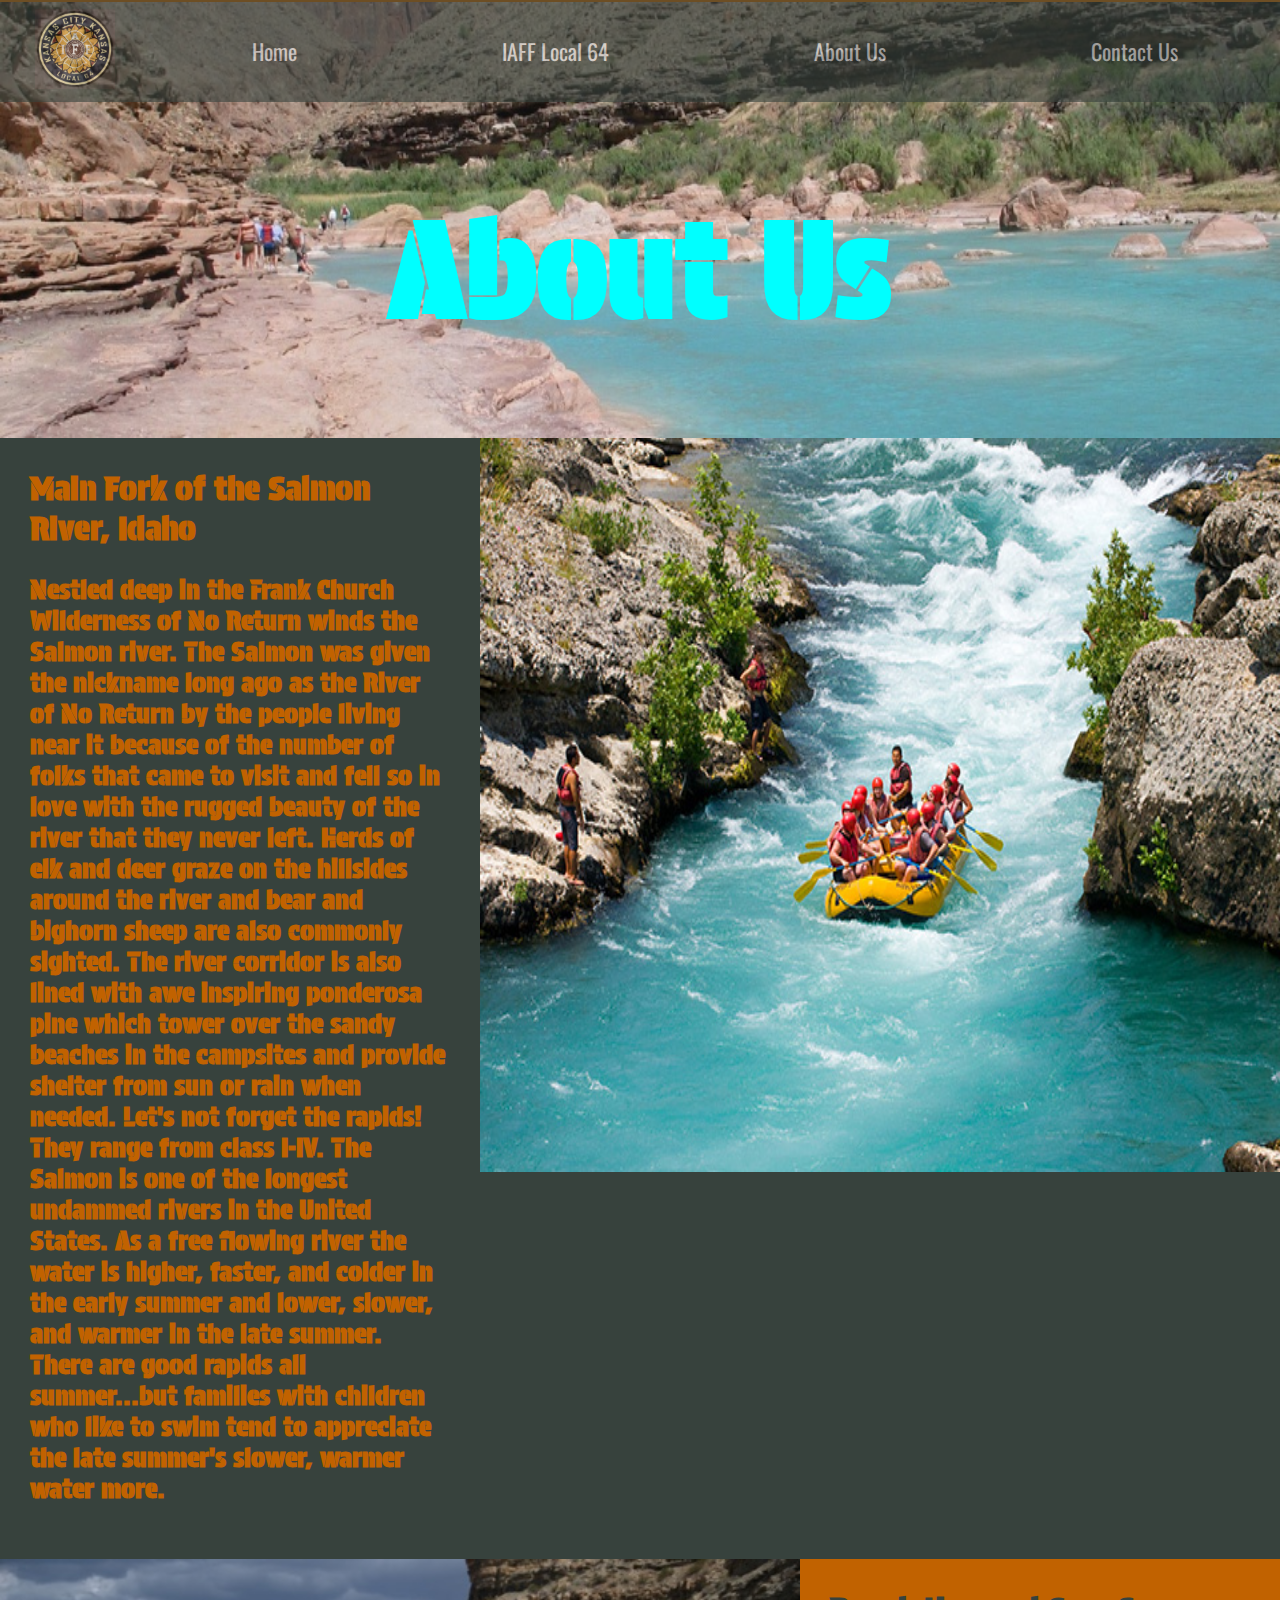
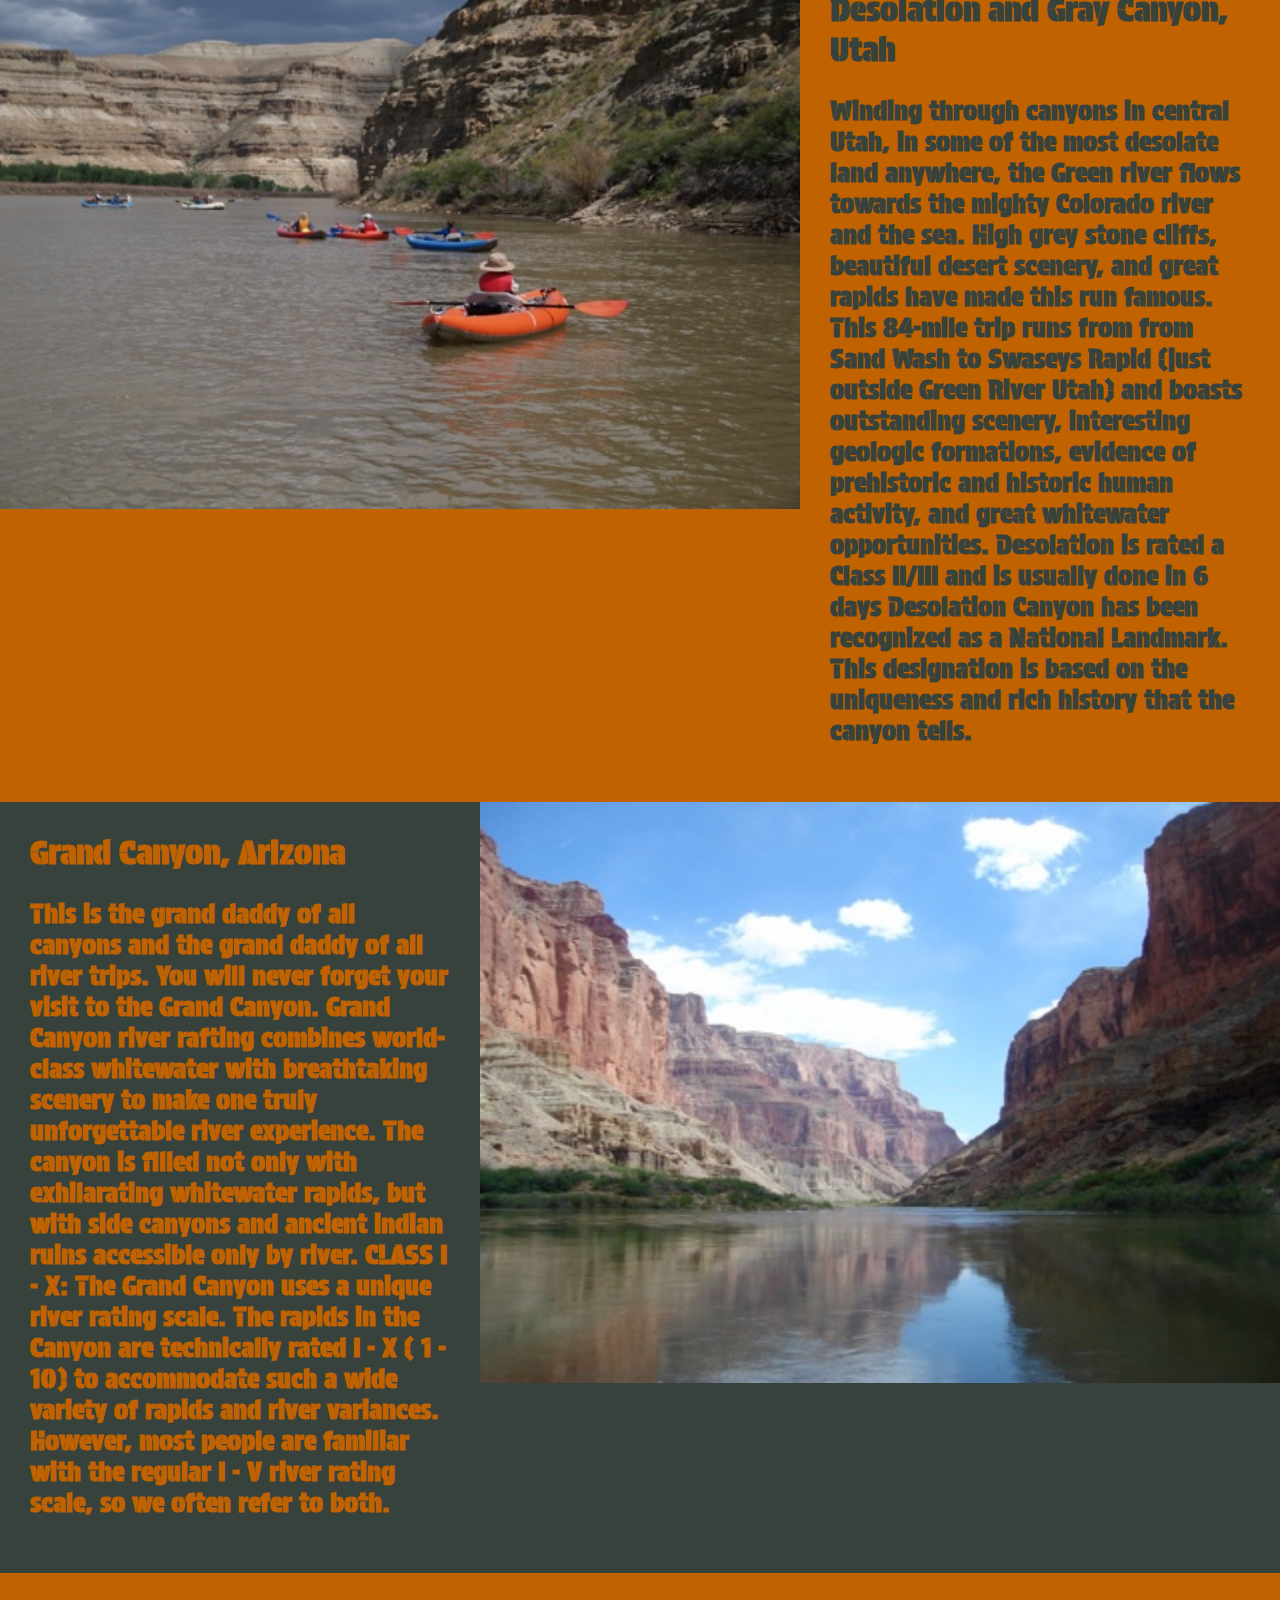
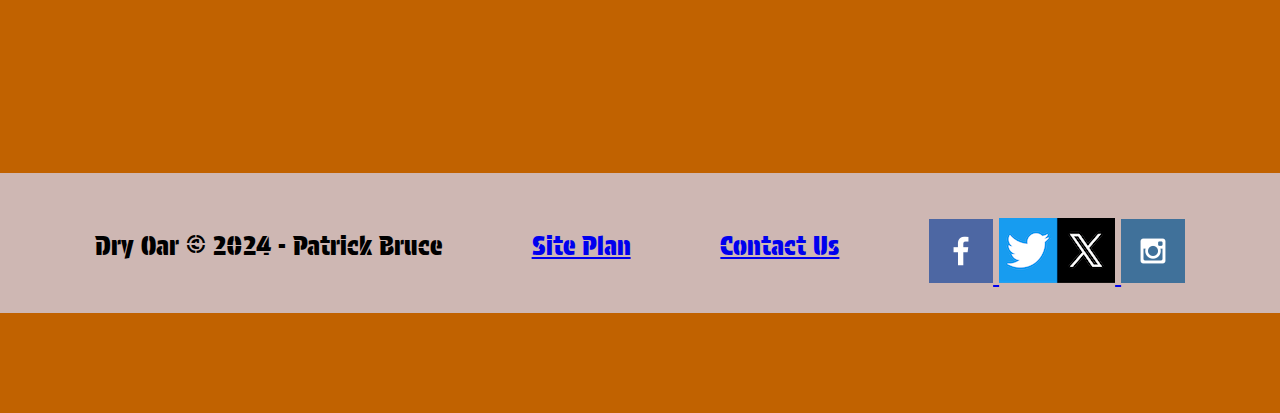
<file: wwr/rivers.html>
<!DOCTYPE html>
<html lang="en">
<head>
    <link rel="stylesheet" href="styles/style.css">
    <meta charset="UTF-8">
    <meta http-equiv="X-UA-Compatible" content="IE=edge">
    <meta name="viewport" content="width=device-width, initial-scale=1.0">
    <title>Whitewater Rafting Vacations | Dry Oar Boating | Home</title>
</head>
<body>
    <div id="content">
        <header>
            <a id="logo_link" href="index.html">
                <img class="logo" src="images/sunflower.jpg" alt="Dry Oar Logo">
            </a>
            <nav>
                <a href="/cpr/index.html">Home</a>
                <a href="https://www.iaff64.com/">IAFF Local 64</a>
                <a href="rivers.html">About Us</a>
                <a href="contactus.html">Contact Us</a>
            </nav>
        </header>
        <div id="heroriver">
            <div id="heroriver-box">
                <img id="heroriver-img" src="images/blueriver.jpeg" alt="blue river">
            </div>
            <section id="heroriver-msg">
                <h1 class="page2-title">About Us</h1>
                </div>
            </section>
        </div>
        <main class="rivershome-grid">
            <section class="rapidsrafting-card">
                <div id="rapidsrafting-content">
                <h2>Main Fork of the Salmon River, Idaho</h2>
                <h3>Nestled deep in the Frank Church Wilderness of No Return winds the Salmon river. The Salmon was given the nickname long ago as the River of No Return by the people living near it because of the number of folks that came to visit and fell so in love with the rugged beauty of the river that they never left.

                    Herds of elk and deer graze on the hillsides around the river and bear and bighorn sheep are also commonly sighted. The river corridor is also lined with awe inspiring ponderosa pine which tower over the sandy beaches in the campsites and provide shelter from sun or rain when needed.
                    
                    Let's not forget the rapids! They range from class I-IV. The Salmon is one of the longest undammed rivers in the United States. As a free flowing river the water is higher, faster, and colder in the early summer and lower, slower, and warmer in the late summer. There are good rapids all summer...but families with children who like to swim tend to appreciate the late summer's slower, warmer water more.</h3>
                </div>
                <img class="raftingcard-img" src="images/rafting65.jpeg" alt="rapids rafting">
                </section>
            <section class="kayak-card">
                <img class="kayakcard-img" src="images/kayak.jpeg" alt="kayak float">
                <div id="kayak-content">
                <h2>Desolation and Gray Canyon, Utah</h2>
                <h3>Winding through canyons in central Utah, in some of the most desolate land anywhere, the Green river flows towards the mighty Colorado river and the sea. High grey stone cliffs, beautiful desert scenery, and great rapids have made this run famous. This 84-mile trip runs from from Sand Wash to Swaseys Rapid (just outside Green River Utah) and boasts outstanding scenery, interesting geologic formations, evidence of prehistoric and historic human activity, and great whitewater opportunities.

                    Desolation is rated a Class II/III and is usually done in 6 days
                    
                    Desolation Canyon has been recognized as a National Landmark.  This designation is based on the uniqueness and rich history that the canyon tells.</h3>
                </div>
            </section>
            <section class="canyon-card">
                <div id="canyon-content">
                <h2>Grand Canyon, Arizona</h2>
                <h3>This is the grand daddy of all canyons and the grand daddy of all river trips. You will never forget your visit to the Grand Canyon.

                    Grand Canyon river rafting combines world-class whitewater with breathtaking scenery to make one truly unforgettable river experience. The canyon is filled not only with exhilarating whitewater rapids, but with side canyons and ancient indian ruins accessible only by river.
                    
                    CLASS I - X: The Grand Canyon uses a unique river rating scale. The rapids in the Canyon are technically rated I - X ( 1 - 10) to accommodate such a wide variety of rapids and river variances. However, most people are familiar with the regular I - V river rating scale, so we often refer to both.</h3>
                </div>
                    <img class="canyoncard-img" src="images/canyon.jpeg" alt="canyon river">
                </section>
        </main>
        <footer>
            <p>Dry Oar &copy; 2024 - Patrick Bruce</p>
            <p><a href="site-plan-rafting.html">Site Plan</a></p>
            <p><a href="contactus.html">Contact Us</a></p>
            <div class="social">
                <a href="https://facebook.com" target="_blank">
                    <img src="images/facebook.png" alt="fb icon">
                </a>
                <a href="https://twitter.com" target="_blank">
                    <img 
                     src="images/twitter.png" alt="twitter icon">
                </a>
                <a href="https://instagram.com" target="_blank">
                    <img src="images/instagram.png" alt="instagram icon">
                </a>
        </div>
        </footer>
    </div>
</body>
</html>
</file>
<file: cpr/styles/styles.css>
@import url('https://fonts.googleapis.com/css2?family=Lato:ital,wght@0,100;0,300;0,400;0,700;0,900;1,100;1,300;1,400;1,700;1,900&family=Poppins:ital,wght@0,100;0,200;0,300;0,400;0,500;0,600;0,700;0,800;0,900;1,100;1,200;1,300;1,400;1,500;1,600;1,700;1,800;1,900&family=Roboto:ital,wght@0,100;0,300;0,400;0,500;0,700;0,900;1,100;1,300;1,400;1,500;1,700;1,900&display=swap');

#content {
    max-width: 1600px; 
    margin: 0 auto;
    background-color: #AB3D0C;
}
.logo {
    width: 300px;
    padding-top: 10px;
    padding-left: 10px;
    
}
.howto, .faqs {
    padding: 8px;
    width: 99%;
    height: 800px;
}
.cpr {
    height:800px;
       display: grid;
       margin-left: auto;
       margin-right: auto;
       padding-top: 100px; 
}
main {
    margin-right: auto;
    margin-left: auto;
    padding: 30px;
}
.compressor {
    width: 500px;
    padding: 20px;
        display: grid;
        grid-template-columns:1fr 1fr 1fr 1fr 1fr;
        grid-column: 4;
    
    }  
 .this  {
    display: grid;
    grid-template-columns: 1fr 1fr 1fr;
    margin-right: 0;
    margin-left: auto;
    padding: 20px;  
    
 }
 h1 {
    display: grid;
   padding-left: 60px;
   padding-top: 40px;
   font-size: 60px;
   color: #45280b;
   font-family: lato;
 }
 ul {
    font-family: lato;
    font-size: 30px;
   
 }
 li:nth-child(odd) {
    list-style-type: "Q. ";
    margin-bottom: 5px;
}

li:nth-child(even) {
    list-style-type: "A. ";
    margin-bottom: 15px;
}

    .msg {
        font-family:'lato','roboto', 'Poppins';
        font-size: 3em;
        padding: 20px;
        margin-top: 100px;
        margin-bottom: 100px;
        grid-column: 6/10;
        grid-row: 6/7;
        box-shadow: 5px 5px 10px #45280b;
        background-color: #4F5841;
        color: #A88418
    }
    .msg2 {
        font-family:'Poppins','roboto';
        font-size: 3em;
        padding: 20px;
        margin-top: 100px;
        margin-bottom: 100px;
        grid-column: 6/10;
        grid-row: 6/7;
        box-shadow: 5px 5px 10px #45280b;
        background-color: #4F5841;
        color: #A88418
    }
    .cprtraining {
       height:800px;
       display: grid;
       margin-left: auto;
       margin-right: auto;
       padding-top: 100px; 
    }
header {
    font-size: 3em;
    color: #45280b;
    display: grid;
    grid-template-columns: 150px auto;
    align-items: center;
    font-family: 'Poppins', 'lato';
    box-shadow: 5px 5px 10px #45280b;
    background-color: #A88418;
}


nav {
    text-align: center;
    color:whitesmoke;
    text-decoration: none;
    font-family: 'Poppins', 'lato';
    padding: 35px;
    display: flex;
    justify-content: space-around;
}
nav a {
    text-align: center;
    color:whitesmoke;
    text-decoration: none;
    padding: 35px;
}
nav a:hover {
    background-color: black;
    color: #ceb7b3;
}
p a:hover {
    background-color: black;
    color: #ceb7b3;
}
footer {
    max-width: 1600px;
    font-size: 3em;
    padding: 25px 50px;
    padding-top: 30px;
    margin-top: 200px;
    margin-bottom: 100px;
    display: flex;
    justify-content: space-around;
    align-items: center;
    box-shadow: 5px 5px 10px #45280b;
    background-color: #A88418;
}
@media screen and (max-width: 900px) {
    .box {
        width: 100%;
        
    }
    nav a {
        display:block;
        
    }
    nav, footer {
        flex-direction: column;
    }
   .cprtraining {
    width: 100%;
    height: 50%;
   }
   .howto {
    height: 50%
   }
   h1 {
    font-size: x-large;
    text-align: center;
   }
   .faqs {
    height: 50%;
   }
   .cpr {
    height: 200px;
   }
   .this {
    height: 200px;
   }
   .compressor {
    height: 150px;
    width: 200px;
   }
   ul {
    font-size: small;
   }
   p, .msg, .msg2 {
    font-size: small;
   }
 
}
</file>
<file: wwr/styles/style.css>
@import url('https://fonts.googleapis.com/css2?family=Cherry+Cream+Soda&family=Oswald:wght@200;300;400&family=Permanent+Marker&family=Protest+Guerrilla&family=Protest+Strike&family=REM:wght@100&family=Schoolbell&display=swap');

#content { 
    max-width: 1600px;
    margin: 0 auto;
  }
#logo_link {
    padding: 5px;
    justify-self: center;
    align-self: center;
}
nav a {
    text-align: center;
    color:whitesmoke;
    text-decoration: none;
    font-family: 'Oswald', 'Protest Guerrilla';
    padding: 35px;
}
.home-title {
    font-size: 2em;
    margin-top: 10px;
    background-color: #95918e;
    color: rgb(86, 4, 4);
}
#background {
        height: 725px; 
        background-color:#ceb7b3;
        margin-bottom: 200px;
        grid-column: 1/11;
        grid-row: 4/9;
}
Body {
    max-width: 1600px;
    background-color: #C16200;
    font-family: 'Protest Guerrilla', 'Cherry Cream Soda', 'Protest Strike' ;
    font-size: 22px;
    margin: 0 auto;
    padding:0;
}
h2 {
    margin:0;
}
header {
    background-color: #37423D;
    opacity: 60%;
    display: grid;
    grid-template-columns: 150px auto;
}
nav {
    display: flex;
    justify-content: space-around;
}
nav a:hover {
    background-color: black;
    color: #ceb7b3;
}
.join {
    background-color:#ece031;
    color: black;
    text-decoration: none;
    font-family: 'Oswald', 'Protest Guerrilla';
    font-size: 40px;
    line-height: 1.5em;
    padding: 20px 40px;
    margin-top: 50px;
    border-radius: 5px;
}
.join:hover {
    background-color: rgb(245, 67, 103);
    color: #37423D;
}
footer {
    background-color: #ceb7b3;
}
.msg {
    background-color:slategray;
    font-family: 'Permanent Marker', 'Schoolbell', 'REM';
    font-size: 1em;
    padding: 35px;
    margin-top: 200px;
    margin-bottom: 200px;
    grid-column: 6/10;
    grid-row: 6/7;
    box-shadow: 5px 5px 10px #ceb7b3;
}
.msg p {
    padding-bottom: 15px;
}
.book {
    background-color:black;
    font-size: 30px;
    color: white;
    text-decoration: none;
    padding: 20px 50px;
    margin-top: 50px;
    border-radius: 10px;
    font-family: 'Oswald', 'Protest Guerrilla';
}
.book:hover{
    background-color: rgb(11, 73, 35);
}
.card-img {
    border: 10px solid #37423D;
    width: 100%;
    transition: transform .5s;
    box-shadow: 5px 5px 10px #ceb7b3;
}
.card-img:hover {
    opacity: .6;
    transform: scale(1.1);
}
.mountains {
    width: 100%;
    grid-column: 2/7;
    grid-row: 5/8;
    box-shadow: 5px 5px 10px #ceb7b3;
}
.home-grid {
    display: grid;
    grid-template-columns: 1fr 1fr 1fr 1fr 1fr 1fr 1fr 1fr 1fr 1fr;

}
main section img {
    box-sizing: border-box;
}
.logo {
    width: 80px;
}
.icon {
    width: 80px;
    padding-top: 10px;
}
.rivers-card {
    margin: 200px 0;
    grid-column: 2/4;
    grid-row: 2/3;
}
.camping-card {
    margin: 200px 0;
    grid-column: 5/7;
    grid-row: 2/3;
}
.rapids-card {
    margin: 200px 0;
    grid-column: 8/10;
    grid-row: 2/3;
}
#hero-msg {
    text-align:center;
    grid-column: 2/3;
    grid-row: 1/2;
    margin-top: 100px;
}
#hero-msg h4 {
    font-size: 30px;
    color: black;
}
.home-grid {
    text-align: center;
}
#hero {
    display: grid;
    grid-template-columns: 1fr 3fr 1fr;
    margin-top: -100px;
}
#hero-img {
    width: 100%;
}
#hero-box {
    grid-column: 1/4;
    grid-row: 1/3;
    z-index: -1;
}
#rivershome-grid {
    max-width: 1600px;
}
#heroriver-box {
    grid-column: 1/4;
    grid-row: 1/3;
    z-index: -1;
}
#heroriver {
    display: grid;
    grid-template-columns: 1fr 3fr 1fr;
    margin-top: -100px;
}
#heroriver-img {
    width: 100%;
    height: 100%
}
#heroriver-msg {
    text-align:center;
    grid-column:2/3;
    grid-row: 1/3;
    margin-top: 100px;
    color:aqua;
    font-size: 3em;
}
#rapidsrafting-content {
    float: left;
    padding: 30px;
}
.rapidsrafting-card {
    display: grid;
    grid-template-columns: 1fr 1fr;
    background-color: #37423D;
    color:#C16200;
}
#kayak-content {
    padding: 30px;
}
.kayak-card {
    display: grid;
    grid-template-columns: 1fr 1fr;
    color: #37423D;
}
.kayakcard-img {
    Width: 800px;
    Height: 550.15px;
}
.raftingcard-img {
    float: right;
    width: 800px;
    height: 734.15px;
}
.canyon-card {
    display: grid;
    grid-template-columns: 1fr 1fr;
    background-color: #37423D;
    color: #C16200;
}
.canyoncard-img {
    Width: 800px;
    Height: 580.81px;
}
#canyon-content {
    padding: 30px;
}
.social img {
    padding-top: 15px;
}
footer p {
    font-size:1.2em;
    text-decoration: none;
}
footer p a:hover {
    text-decoration: underline;
}
footer {
    max-width: 1600px;
    padding: 25px 50px;
    padding-top: 30px;
    margin-top: 200px;
    margin-bottom: 100px;
    display: flex;
    justify-content: space-around;
    align-items: center;
}

@media screen and (max-width: 900px) {
    #hero, .home-grid {
        display: block;
        height: auto;
    }
    nav, footer {
        flex-direction: column;
    }
    nav a{
        display: block;
        padding: 15px;
    }
    #hero {
        margin-top: 0;
    }
    #hero-msg {
        margin-top: 0;
    }
    #hero-msg h4 {
        display: none;
    }
    #hero-msg h1 {
        color: #ceb7b3;
    }
    .home-title {
        font-size: 25px;
    }
    .rivers-card, .camping-card, .rapids-card {
        margin: 50px auto;
        width: 60%;
    }
    #background {
        display: none;
    }
    .mountains, .msg {
        width: 80%;
        display: block;
        margin: 0 auto;
    }
    footer {
        margin-top: 25px;
    }
}
</file>
<file: cpr/styles/profile.css>
.card {
  box-shadow: 0 4px 8px 0 rgba(0, 0, 0, 0.2);
  max-width: 300px;
  margin: auto;
  text-align: center;
  font-family: arial;
}

.title {
  color: grey;
  font-size: 18px;
}

button {
  border: none;
  outline: 0;
  display: inline-block;
  padding: 8px;
  color: white;
  background-color: #000;
  text-align: center;
  cursor: pointer;
  width: 100%;
  font-size: 18px;
}

a {
  text-decoration: none;
  font-size: 22px;
  color: black;
}

button:hover, a:hover {
  opacity: 0.7;
}
</file>
